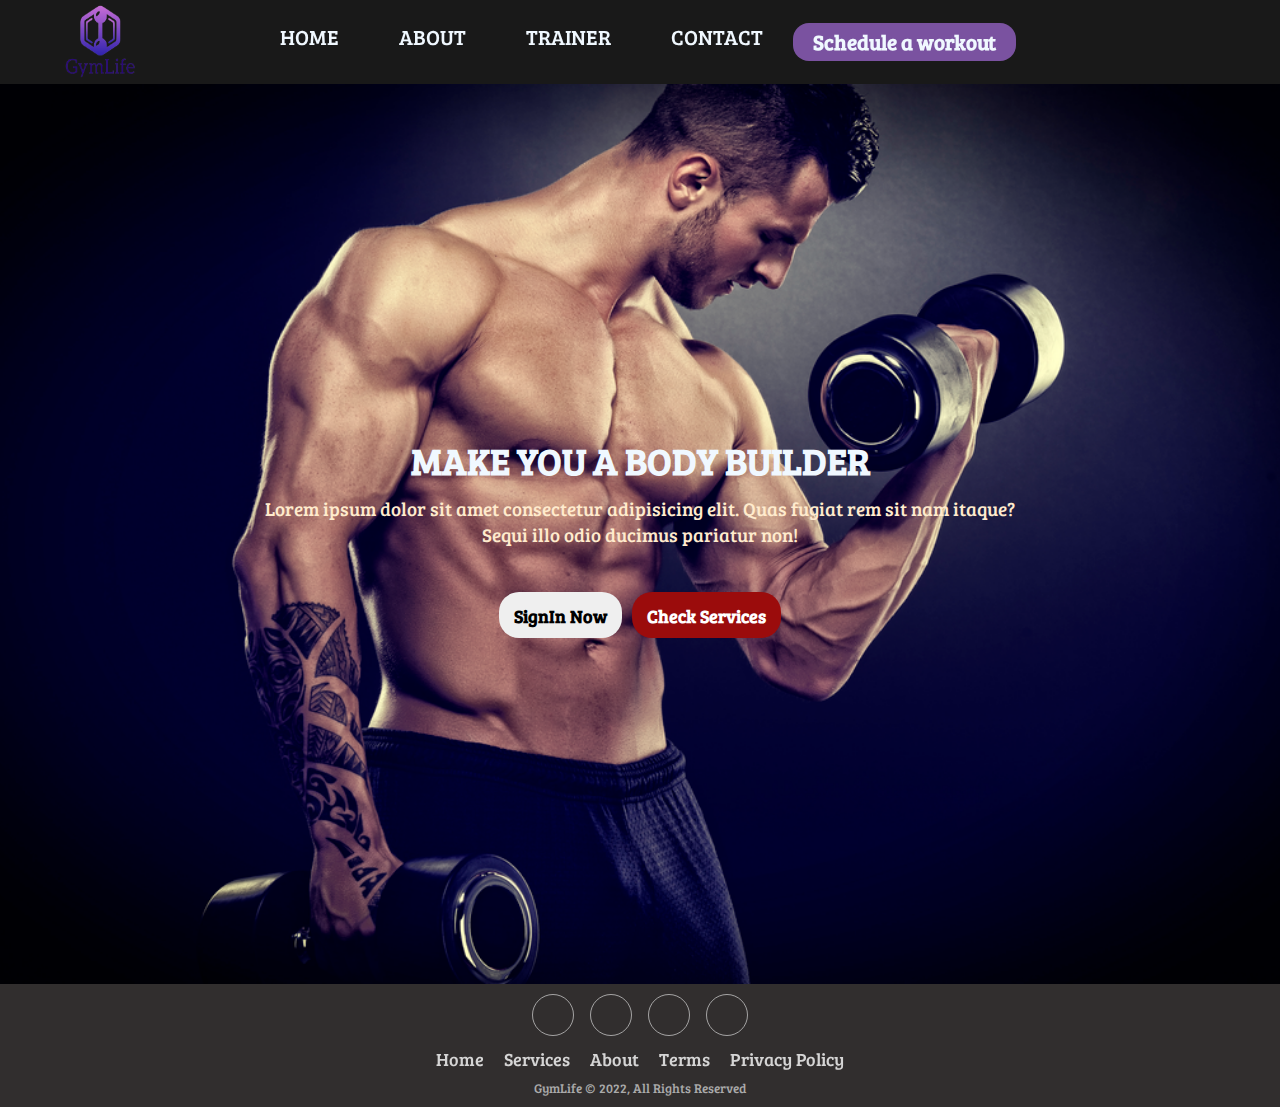
<file: index.html>
<!DOCTYPE html>
<html lang="en">
<head>
    <meta charset="UTF-8">
    <meta http-equiv="X-UA-Compatible" content="IE=edge">
    <link rel="icon" type="image/x-icon" href="./img/favicon-32x32.png">
    <meta name="viewport" content="width=device-width, initial-scale=1.0">
    <link rel="stylesheet" href="css/style.css" />
    <link
      rel="stylesheet"
      href="https://cdnjs.cloudflare.com/ajax/libs/font-awesome/6.0.0-beta2/css/all.min.css"
      integrity="sha512-YWzhKL2whUzgiheMoBFwW8CKV4qpHQAEuvilg9FAn5VJUDwKZZxkJNuGM4XkWuk94WCrrwslk8yWNGmY1EduTA=="
      crossorigin="anonymous"
      referrerpolicy="no-referrer"
    />
    <title>GymLife</title>
</head>
<body>
    <nav id="navber">
        <div class="logo">
            <img src="img/Logo1.png" alt="HEADER IMAGE" />
        </div>
        <ul>
            <li class="items"><a href="#">HOME</a></li>
            <li class="items"><a href="./ABOUT.html">ABOUT</a></li>
            
            <li class="items"><a href="./TRAINER.html">TRAINER</a></li>
            <li class="items"><a href="./contuct.html">CONTACT</a></li>
            <li class="btn1"><a href="#">Schedule a workout</a></li>
        </ul>
    </nav>
    <section id="home">
        <h1 class="title1">MAKE YOU A BODY BUILDER</h1>
        <p>Lorem ipsum dolor sit amet consectetur adipisicing elit. Quas fugiat rem sit nam itaque? Sequi illo odio ducimus pariatur non!</p>
        <div class="button1">
            <button class="btn3 b1"><a href="./SIGNIN.html">SignIn Now</a> </button>
            <button class="btn3 b2"><a href="./services.html">Check Services</a> </button>
        </div>
        

    </section>
    <div class="footer-basic">
        <footer>
            <div class="social"><a href="#"><i class="icon fab fa-instagram"></i></a><a href="#"><i class="icon fab fa-snapchat"></i></a><a href="#"><i class="icon fab fa-twitter"></i></a><a href="#"><i class="icon fab fa-facebook "></i></a></div>
            <ul class="list-inline">
                <li class="list-inline-item"><a href="#">Home</a></li>
                <li class="list-inline-item"><a href="#">Services</a></li>
                <li class="list-inline-item"><a href="#">About</a></li>
                <li class="list-inline-item"><a href="#">Terms</a></li>
                <li class="list-inline-item"><a href="#">Privacy Policy</a></li>
            </ul>
            <p class="copyright">GymLife &copy; 2022, All Rights Reserved</p>
        </footer>
    </div>
    
</body>
</html>
</file>
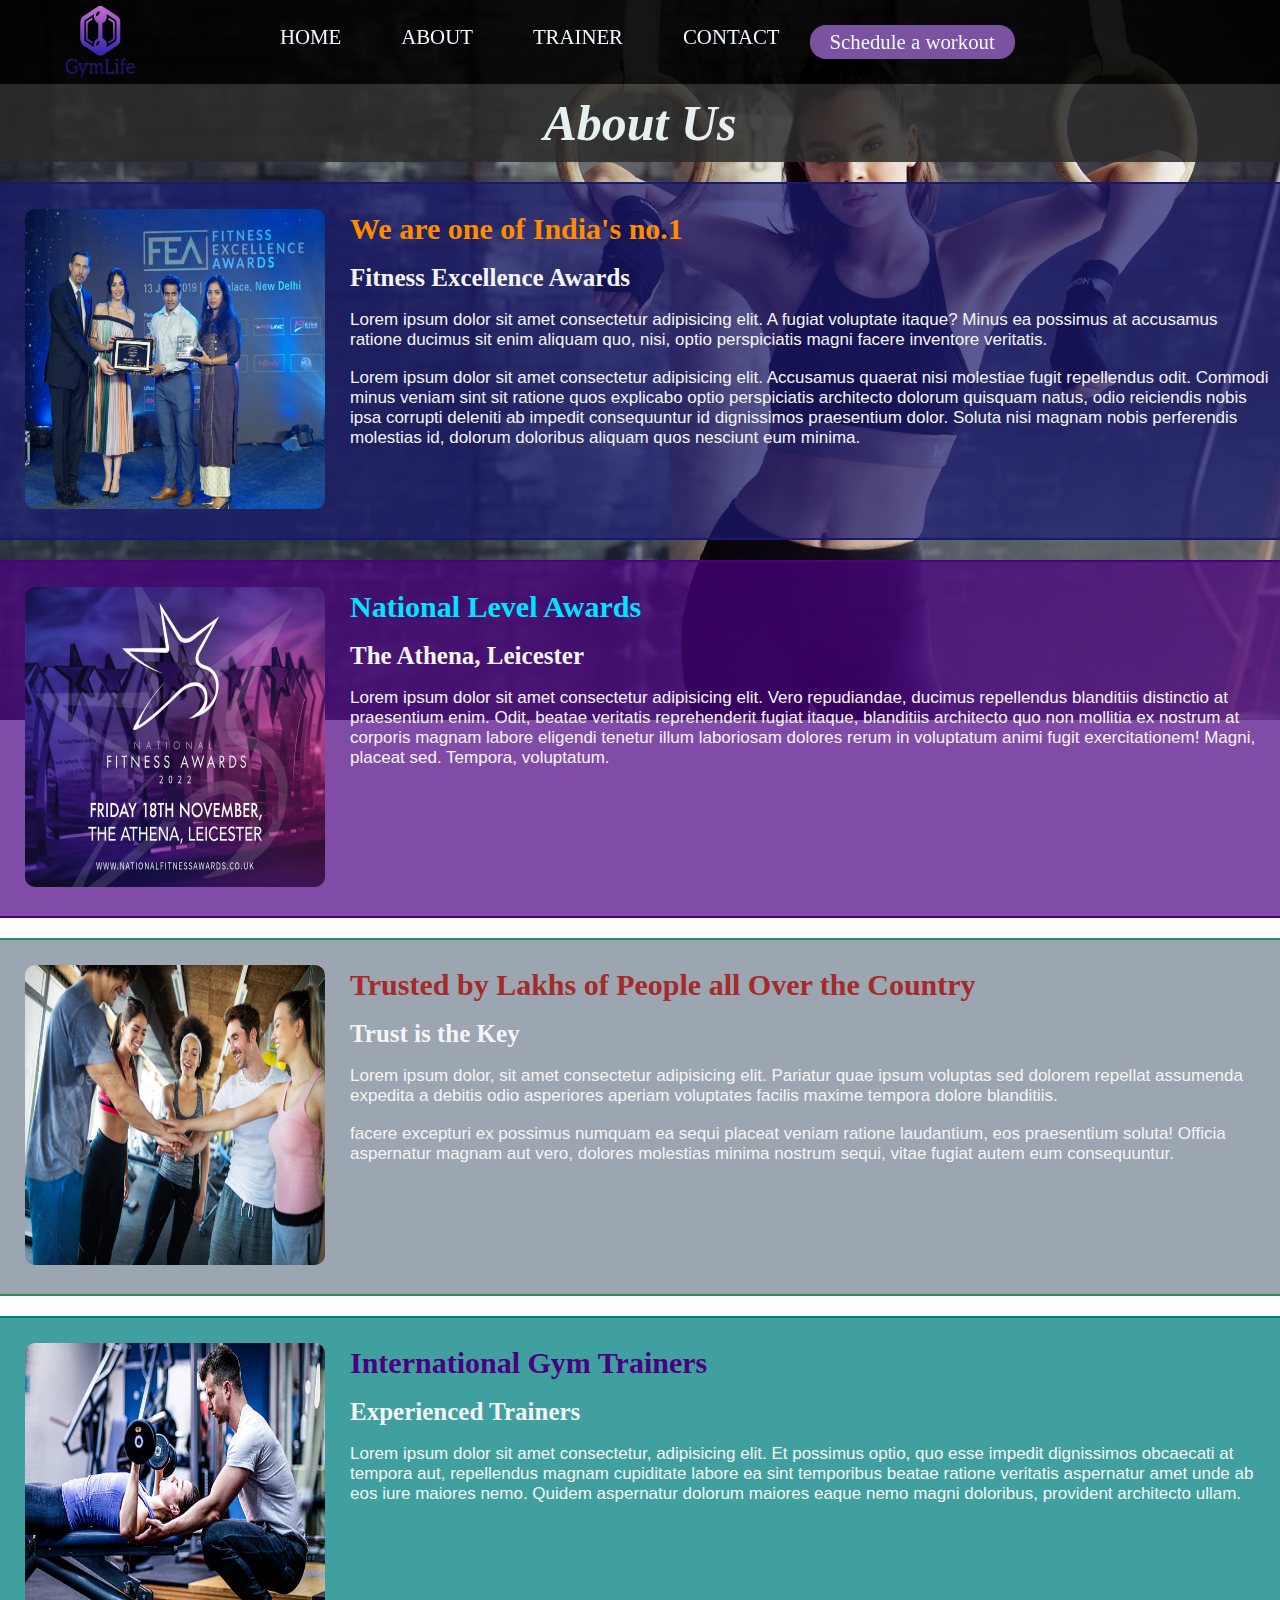
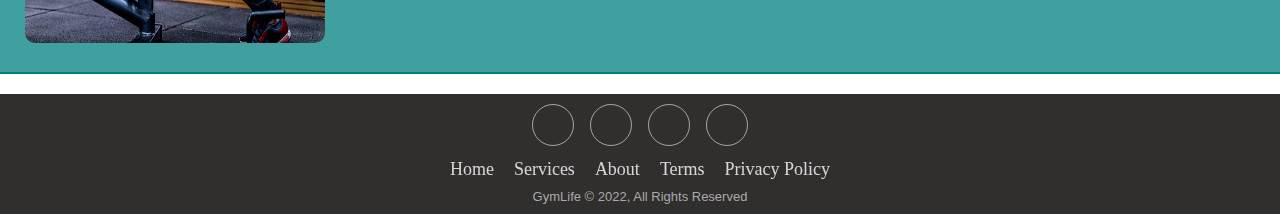
<file: ABOUT.html>
<!DOCTYPE html>
<html lang="en">
<head>
    <meta charset="UTF-8">
    <meta http-equiv="X-UA-Compatible" content="IE=edge">
    <meta name="viewport" content="width=device-width, initial-scale=1.0">
    <link rel="stylesheet" href="css/about.css">
    <link rel="stylesheet"
      href="https://cdnjs.cloudflare.com/ajax/libs/font-awesome/6.0.0-beta2/css/all.min.css"
      integrity="sha512-YWzhKL2whUzgiheMoBFwW8CKV4qpHQAEuvilg9FAn5VJUDwKZZxkJNuGM4XkWuk94WCrrwslk8yWNGmY1EduTA=="
      crossorigin="anonymous"
      referrerpolicy="no-referrer">
    <title>About Us</title>
</head>
<body>
    <nav id="navber">
        <div class="logo">
            <img src="img/Logo1.png" alt="HEADER IMAGE" />
        </div>
        <ul>
            <li class="items"><a href="#">HOME</a></li>
            <li class="items"><a href="./ABOUT.html">ABOUT</a></li>
            <li class="items"><a href="./TRAINER.html">TRAINER</a></li>
            <li class="items"><a href="./contuct.html">CONTACT</a></li>
            <li class="btn1"><a href="#">Schedule a workout</a></li>
        </ul>
    </nav>
    <div>
        <h1>About Us</h1>
    </div>
    <div>
        <div class="container">
            <div class="fst">
                <div class="fstimg">
                    <img src="img/gym-awards.jpg" alt="Certificate">
                </div>
                <div class="fstcon">
                    <br>
                    <h2>We are one of India's no.1</h2>
                    <br>
                    <h3>Fitness Excellence Awards</h3>
                    <br>
                    <p>Lorem ipsum dolor sit amet consectetur adipisicing elit. A fugiat voluptate itaque? Minus ea possimus at accusamus ratione ducimus sit enim aliquam quo, nisi, optio perspiciatis magni facere inventore veritatis.</p>
                    <br>
                    <p>Lorem ipsum dolor sit amet consectetur adipisicing elit. Accusamus quaerat nisi molestiae fugit repellendus odit. Commodi minus veniam sint sit ratione quos explicabo optio perspiciatis architecto dolorum quisquam natus, odio reiciendis nobis ipsa corrupti deleniti ab impedit consequuntur id dignissimos praesentium dolor. Soluta nisi magnam nobis perferendis molestias id, dolorum doloribus aliquam quos nesciunt eum minima.</p>
                </div>
            </div>
            <div class="snd">
                <div class="sndimg">
                    <img src="img/national-level.jpg" alt="National">
                </div>
                <div class="sndcon">
                    <br>
                    <h2>National Level Awards</h2>
                    <br>
                    <h3>The Athena, Leicester</h3>
                    <br>
                    <p>Lorem ipsum dolor sit amet consectetur adipisicing elit. Vero repudiandae, ducimus repellendus blanditiis distinctio at praesentium enim. Odit, beatae veritatis reprehenderit fugiat itaque, blanditiis architecto quo non mollitia ex nostrum at corporis magnam labore eligendi tenetur illum laboriosam dolores rerum in voluptatum animi fugit exercitationem! Magni, placeat sed. Tempora, voluptatum.</p>
                </div>
            </div>
            <div class="trd">
                <div class="trdimg">
                    <img src="img/trusted-by.jpg" alt="Trusted">
                </div>
                <div>
                    <br>
                    <h2>Trusted by Lakhs of People all Over the Country</h2>
                    <br>
                    <h3>Trust is the Key</h3>
                    <br>
                    <p>Lorem ipsum dolor, sit amet consectetur adipisicing elit. Pariatur quae ipsum voluptas sed dolorem repellat assumenda expedita a debitis odio asperiores aperiam voluptates facilis maxime tempora dolore blanditiis.</p>
                    <br>
                    <p>facere excepturi ex possimus numquam ea sequi placeat veniam ratione laudantium, eos praesentium soluta! Officia aspernatur magnam aut vero, dolores molestias minima nostrum sequi, vitae fugiat autem eum consequuntur.</p>
                </div>
            </div>
            <div class="frth">
                <div class="frthimg">
                    <img src="img/gym-trainer.jpg" alt="Gym-Trainer">
                </div>
                <div>
                    <br>
                    <h2>International Gym Trainers</h2>
                    <br>
                    <h3>Experienced Trainers</h3>
                    <br>
                    <p>Lorem ipsum dolor sit amet consectetur, adipisicing elit. Et possimus optio, quo esse impedit dignissimos obcaecati at tempora aut, repellendus magnam cupiditate labore ea sint temporibus beatae ratione veritatis aspernatur amet unde ab eos iure maiores nemo. Quidem aspernatur dolorum maiores eaque nemo magni doloribus, provident architecto ullam.</p>
                </div>
            </div>
        </div>
    </div>
    <div class="footer-basic">
        <footer>
            <div class="social"><a href="#"><i class="icon fab fa-instagram"></i></a><a href="#"><i class="icon fab fa-snapchat"></i></a><a href="#"><i class="icon fab fa-twitter"></i></a><a href="#"><i class="icon fab fa-facebook "></i></a></div>
            <ul class="list-inline">
                <li class="list-inline-item"><a href="#">Home</a></li>
                <li class="list-inline-item"><a href="#">Services</a></li>
                <li class="list-inline-item"><a href="#">About</a></li>
                <li class="list-inline-item"><a href="#">Terms</a></li>
                <li class="list-inline-item"><a href="#">Privacy Policy</a></li>
            </ul>
            <p class="copyright">GymLife &copy; 2022, All Rights Reserved</p>
        </footer>
    </div>
</body>
</html>
</file>
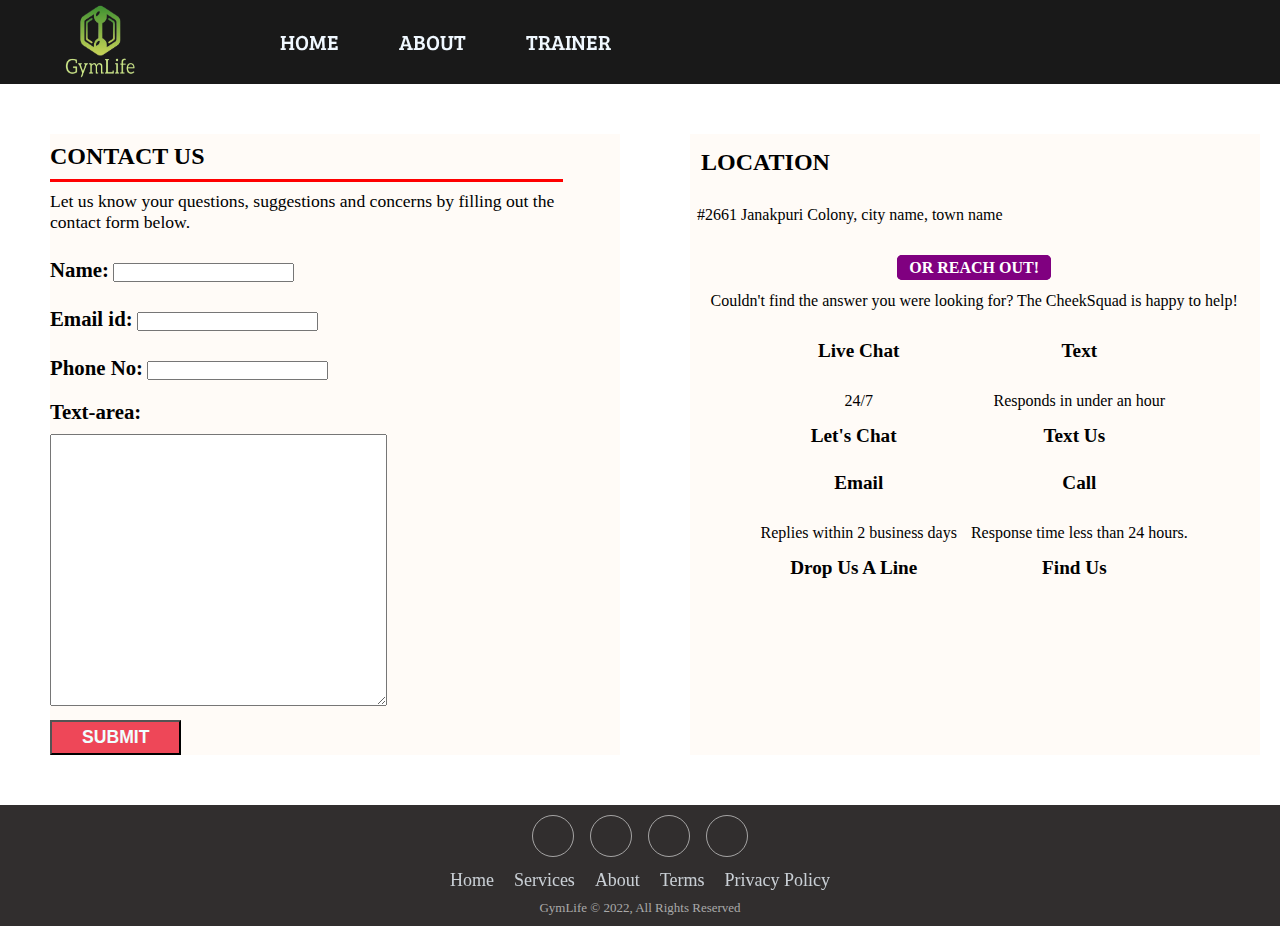
<file: contuct.html>
<!DOCTYPE html>
<html lang="en">
  <head>
    <meta charset="UTF-8" />
    <meta http-equiv="X-UA-Compatible" content="IE=edge" />

    <link
      rel="stylesheet"
      href="https://cdnjs.cloudflare.com/ajax/libs/font-awesome/6.0.0-beta2/css/all.min.css"
      integrity="sha512-YWzhKL2whUzgiheMoBFwW8CKV4qpHQAEuvilg9FAn5VJUDwKZZxkJNuGM4XkWuk94WCrrwslk8yWNGmY1EduTA=="
      crossorigin="anonymous"
      referrerpolicy="no-referrer"
    />
    <link rel="icon" type="image/x-icon" href="./img/favicon-32x32.png" />
    <link rel="stylesheet" href="./css/contstyle.css" />

    <meta name="viewport" content="width=device-width, initial-scale=1.0" />
    <title>Contuct Page</title>
  </head>
  <body>
    <nav id="navber">
      <div class="logo">
        <img src="img/Logo1.png" alt="HEADER IMAGE" />
      </div>
      <ul>
        <li class="items"><a href="index.html">HOME</a></li>
        <li class="items"><a href="ABOUT.html">ABOUT</a></li>
        <li class="items"><a href="TRAINER.html">TRAINER</a></li>
      </ul>
    </nav>

    <div class="contuct-item">
      <div class="form">
        <div class="from-item">
          <h2 class="h-s">CONTACT US</h2>
        </div>
        <div class="from-item1">
          <p>
            Let us know your questions, suggestions and concerns by filling out
            the contact form below.
          </p>
        </div>
        <div class="contact-box">
          <form action="">
            <div class="from_g">
              <label for="name"> Name:</label>
              <input type="text" id="name" name="name" value="" />
            </div>
            <div class="from_g">
              <label for="email_id">Email id:</label>
              <input type="email" id="email_id" name="email_id" value="" />
            </div>
            <div class="from_g">
              <label for="phone_no">Phone No:</label>
              <input type="number" id="phone_no" name="phone_no" value="" />
            </div>
            <div class="from_g">
              <label for="text-area">Text-area:</label><br />
              <textarea
                name="text-area"
                id="text-area"
                cols="40"
                rows="18"
              ></textarea>
            </div>
            <div class="from_s">
              <button class="btn"><a href="thanksyou.html">SUBMIT</a></button>
            </div>
          </form>
        </div>
      </div>
      <div class="add">
        <div class="items1">
          <i class="fas fa-map-marker-alt fa-2x text-red"></i>
          <h2>LOCATION</h2>
          <p>#2661 Janakpuri Colony, city name, town name</p>
        </div>

        <div class="container">
          <div class="container-inner">
            <span class="lt-label">OR REACH OUT!</span>

            <p class="contact-blocks__description">
              Couldn't find the answer you were looking for? The CheekSquad is
              happy to help!
            </p>
            <div class="row--flex">
              <div class="column--flex">
                <div class="contact-block">
                  <i
                    class="fa fa-comments fa-5x color-yellow"
                    aria-hidden="true"
                  ></i>
                  <p class="contact-block__title">Live Chat</p>
                  <p class="contact-block__description">24/7</p>
                  <a class="contact-block__link" href="">Let's Chat</a
                  ><i class="fa fa-arrow-right" aria-hidden="true"></i>
                </div>

                <div class="contact-block">
                  <i class="fa fa-envelope colour-email" aria-hidden="true"></i>
                  <p class="contact-block__title">Email</p>
                  <p class="contact-block__description">
                    Replies within 2 business days
                  </p>
                  <a class="contact-block__link" href="">Drop Us A Line</a
                  ><i class="fa fa-arrow-right" aria-hidden="true"></i>
                </div>
              </div>
              <div class="column--flex">
                <div class="contact-block">
                  <i
                    class="fa fa-commenting fa-5x color-blue"
                    aria-hidden="true"
                  ></i>
                  <p class="contact-block__title">Text</p>
                  <p class="contact-block__description">
                    Responds in under an hour
                  </p>
                  <a class="contact-block__link" href="sms:">Text Us</a
                  ><i class="fa fa-arrow-right" aria-hidden="true"></i>
                </div>

                <div class="contact-block">
                  <i class="fas fa-phone-square-alt fa-5x color-green"></i>
                  <p class="contact-block__title">Call</p>
                  <p class="contact-block__description">
                    Response time less than 24 hours.
                  </p>
                  <a
                    class="contact-block__link"
                    href="https://www.instagram.com/meundies/"
                    >Find Us</a
                  ><i class="fa fa-arrow-right" aria-hidden="true"></i>
                </div>
              </div>
            </div>
          </div>
        </div>
      </div>
    </div>

    <div class="footer-basic">
      <footer>
        <div class="social">
          <a href="#"><i class="icon fab fa-instagram"></i></a
          ><a href="#"><i class="icon fab fa-snapchat"></i></a
          ><a href="#"><i class="icon fab fa-twitter"></i></a
          ><a href="#"><i class="icon fab fa-facebook"></i></a>
        </div>
        <ul class="list-inline">
          <li class="list-inline-item"><a href="#">Home</a></li>
          <li class="list-inline-item"><a href="#">Services</a></li>
          <li class="list-inline-item"><a href="#">About</a></li>
          <li class="list-inline-item"><a href="#">Terms</a></li>
          <li class="list-inline-item"><a href="#">Privacy Policy</a></li>
        </ul>
        <p class="copyright">GymLife &copy; 2022, All Rights Reserved</p>
      </footer>
    </div>
  </body>
</html>
</file>
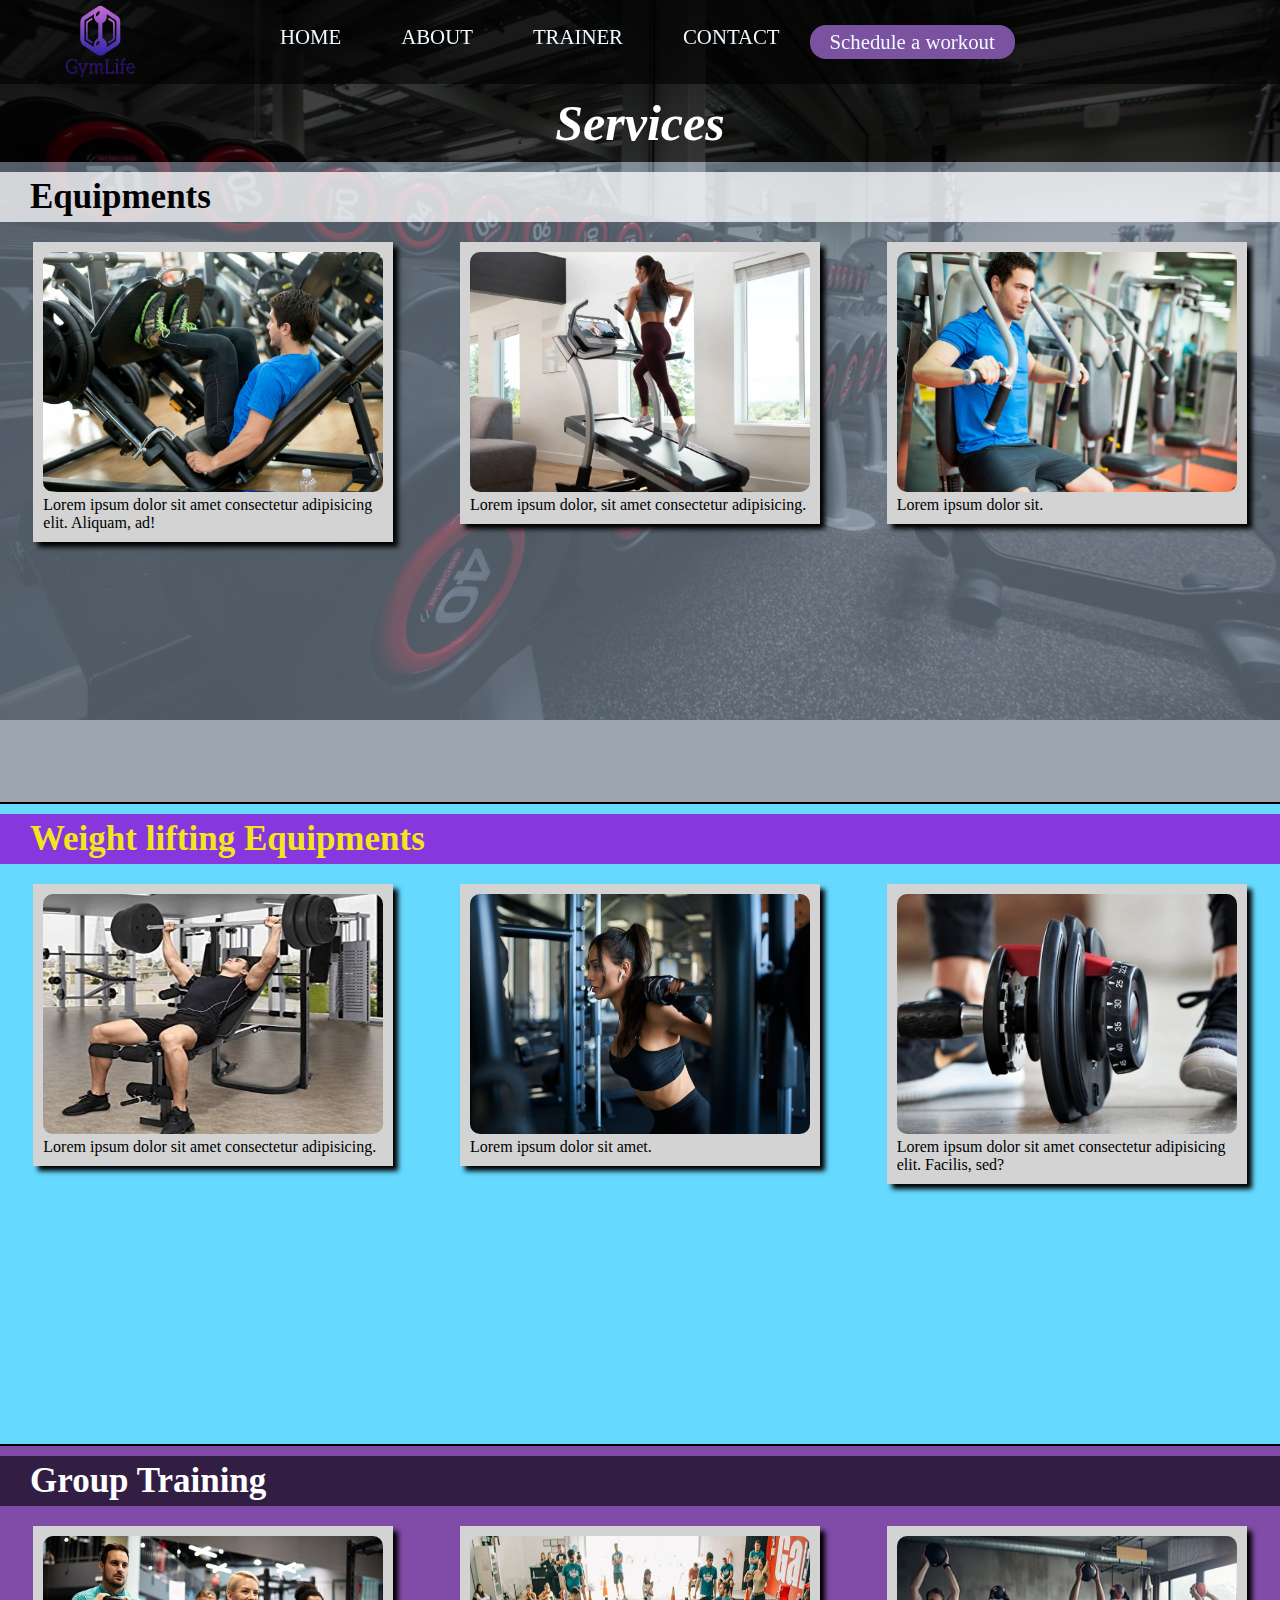
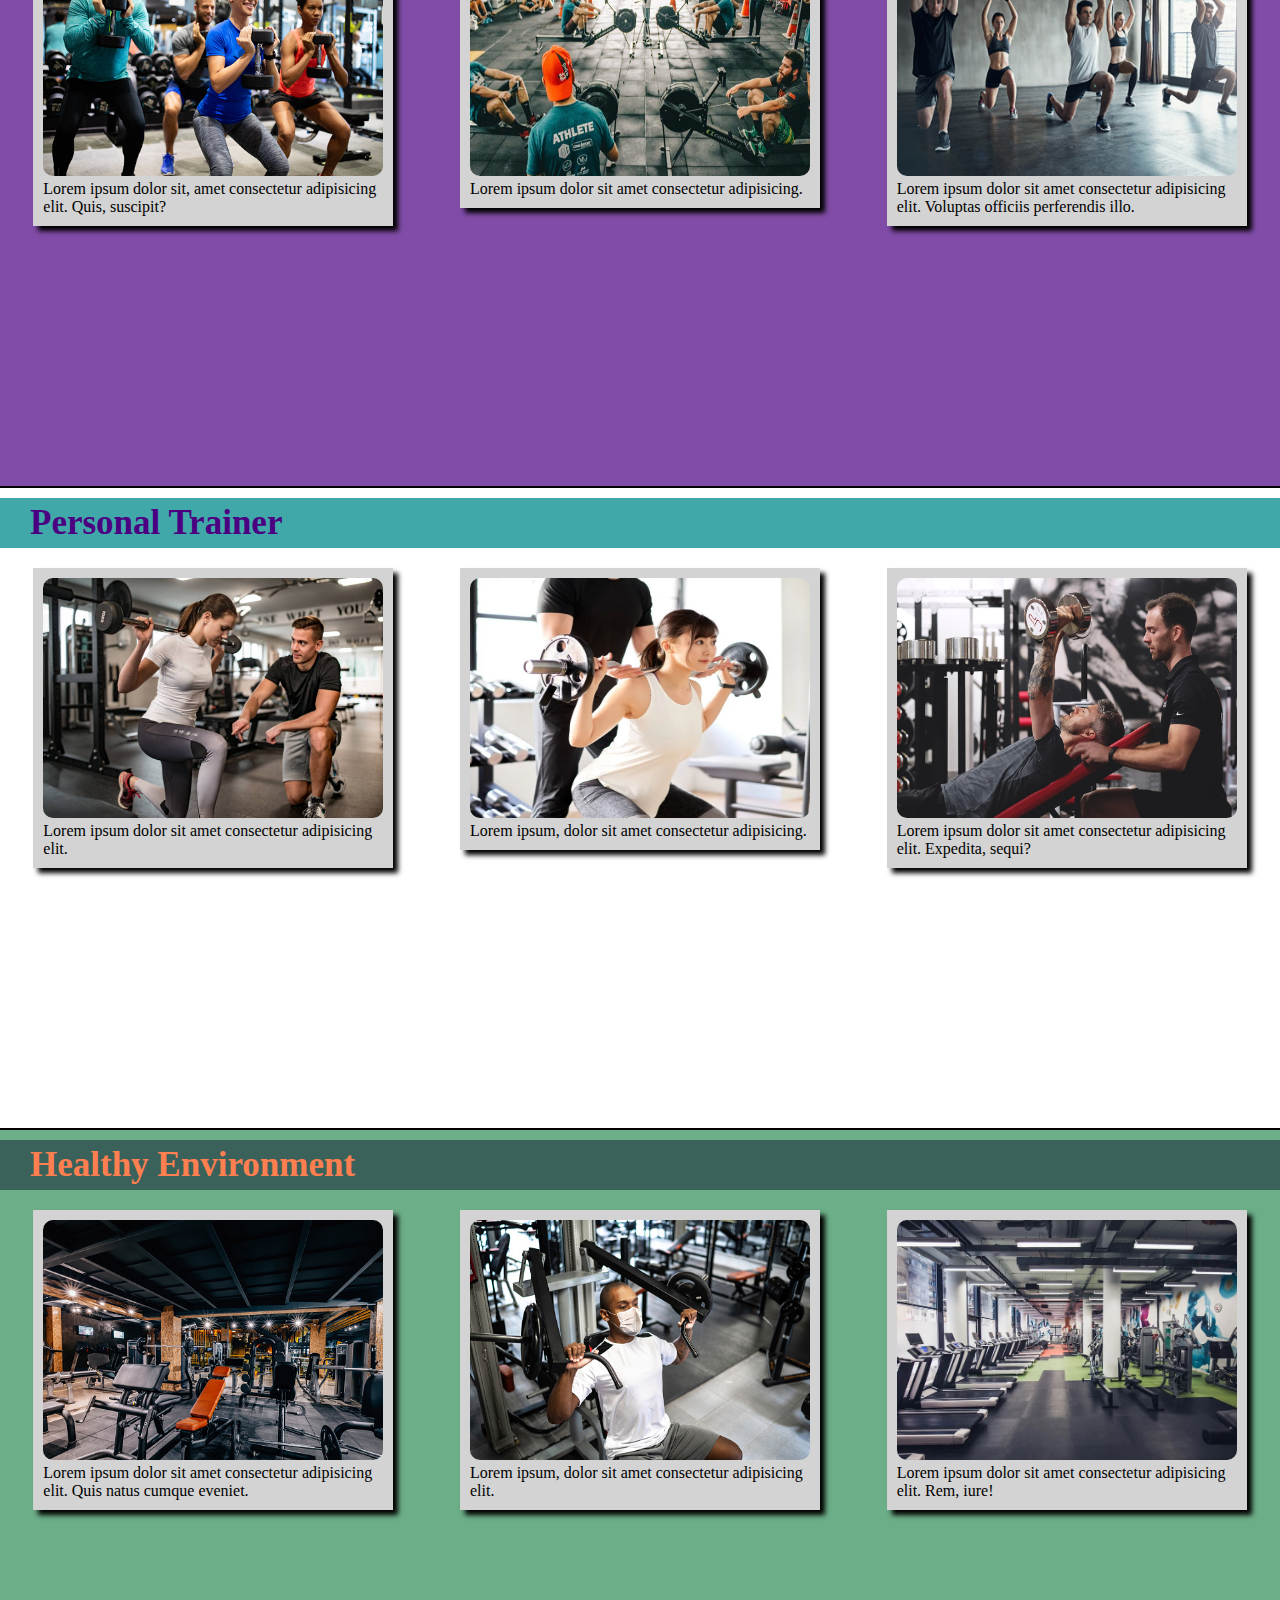
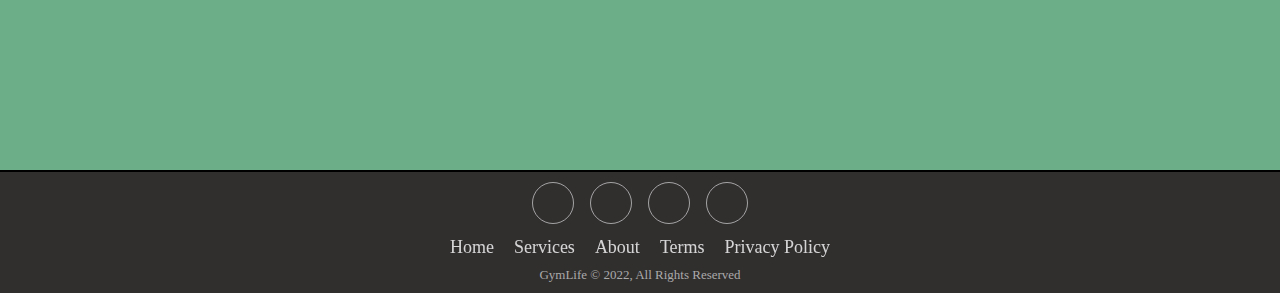
<file: services.html>
<!DOCTYPE html>
<html lang="en">
<head>
    <meta charset="UTF-8">
    <meta http-equiv="X-UA-Compatible" content="IE=edge">
    <meta name="viewport" content="width=device-width, initial-scale=1.0">
    <link rel="stylesheet" href="css/service.css">
    <link rel="stylesheet"
      href="https://cdnjs.cloudflare.com/ajax/libs/font-awesome/6.0.0-beta2/css/all.min.css"
      integrity="sha512-YWzhKL2whUzgiheMoBFwW8CKV4qpHQAEuvilg9FAn5VJUDwKZZxkJNuGM4XkWuk94WCrrwslk8yWNGmY1EduTA=="
      crossorigin="anonymous"
      referrerpolicy="no-referrer">
    <title>Services</title>
</head>
<body>
    <nav id="navber">
        <div class="logo">
            <img src="img/Logo1.png" alt="HEADER IMAGE" />
        </div>
        <ul>
            <li class="items"><a href="index.html">HOME</a></li>
            <li class="items"><a href="./ABOUT.html">ABOUT</a></li>
            <li class="items"><a href="./TRAINER.html">TRAINER</a></li>
            <li class="items"><a href="./contuct.html">CONTACT</a></li>
            <li class="btn1"><a href="#">Schedule a workout</a></li>
        </ul>
    </nav>
    <div>
        <h1>Services</h1>
    </div>
    <div class="container">
        <div class="top">
            <h2>Equipments</h2>
            <div class="equip">
                    <div class="box1">
                        <img src="img/equip1.jpg" alt="">
                        <p>Lorem ipsum dolor sit amet consectetur adipisicing elit. Aliquam, ad!</p>
                    </div>
                    <div class="box1">
                        <img src="img/equip2.jpg" alt="">
                        <p>Lorem ipsum dolor, sit amet consectetur adipisicing.</p>
                    </div>
                    <div class="box1">
                        <img src="img/equip3.jpg" alt="">
                        <p>Lorem ipsum dolor sit.</p>
                    </div>
            </div>
        </div>
        <div class="top-mid">
            <h2>Weight lifting Equipments</h2>
            <div class="lift">
                <div class="box2">
                    <img src="img/lift1.jpg" alt="">
                    <p>Lorem ipsum dolor sit amet consectetur adipisicing.</p>
                </div>
                <div class="box2">
                    <img src="img/lift2.jpg" alt="">
                    <p>Lorem ipsum dolor sit amet.</p>
                </div>
                <div class="box2">
                    <img src="img/lift3.jpg" alt="">
                    <p>Lorem ipsum dolor sit amet consectetur adipisicing elit. Facilis, sed?</p>
                </div>
            </div>
        </div>
        <div class="mid">
            <h2>Group Training</h2>
            <div class="group">
                <div class="box3">
                    <img src="img/group1.jpg" alt="">
                    <p>Lorem ipsum dolor sit, amet consectetur adipisicing elit. Quis, suscipit?</p>
                </div>
                <div class="box3">
                    <img src="img/group2.jpg" alt="">
                    <p>Lorem ipsum dolor sit amet consectetur adipisicing.</p>
                </div>
                <div class="box3">
                    <img src="img/group3.jpg" alt="">
                    <p>Lorem ipsum dolor sit amet consectetur adipisicing elit. Voluptas officiis perferendis illo.</p>
                </div>
            </div>
        </div>
        <div class="bot-mid">
            <h2>Personal Trainer</h2>
            <div class="pers">
                <div class="box4">
                    <img src="img/pers1.jpg" alt="">
                    <p>Lorem ipsum dolor sit amet consectetur adipisicing elit.</p>
                </div>
                <div class="box4">
                    <img src="img/pers2.jpg" alt="">
                    <p>Lorem ipsum, dolor sit amet consectetur adipisicing.</p>
                </div>
                <div class="box4">
                    <img src="img/pers3.jpg" alt="">
                    <p>Lorem ipsum dolor sit amet consectetur adipisicing elit. Expedita, sequi?</p>
                </div>
            </div>
        </div>
        <div class="bot">
            <h2>Healthy Environment</h2>
            <div class="heal">
                <div class="box5">
                    <img src="img/heal1.jpg" alt="">
                    <p>Lorem ipsum dolor sit amet consectetur adipisicing elit. Quis natus cumque eveniet.</p>
                </div>
                <div class="box5">
                    <img src="img/heal2.jpg" alt="">
                    <p>Lorem ipsum, dolor sit amet consectetur adipisicing elit.</p>
                </div>
                <div class="box5">
                    <img src="img/heal3.jpg" alt="">
                    <p>Lorem ipsum dolor sit amet consectetur adipisicing elit. Rem, iure!</p>
                </div>
            </div>
        </div>
    </div>
    <div class="footer-basic">
        <footer>
            <div class="social"><a href="#"><i class="icon fab fa-instagram"></i></a><a href="#"><i class="icon fab fa-snapchat"></i></a><a href="#"><i class="icon fab fa-twitter"></i></a><a href="#"><i class="icon fab fa-facebook "></i></a></div>
            <ul class="list-inline">
                <li class="list-inline-item"><a href="#">Home</a></li>
                <li class="list-inline-item"><a href="#">Services</a></li>
                <li class="list-inline-item"><a href="#">About</a></li>
                <li class="list-inline-item"><a href="#">Terms</a></li>
                <li class="list-inline-item"><a href="#">Privacy Policy</a></li>
            </ul>
            <p class="copyright">GymLife &copy; 2022, All Rights Reserved</p>
        </footer>
    </div>
</body>
</html>
</file>
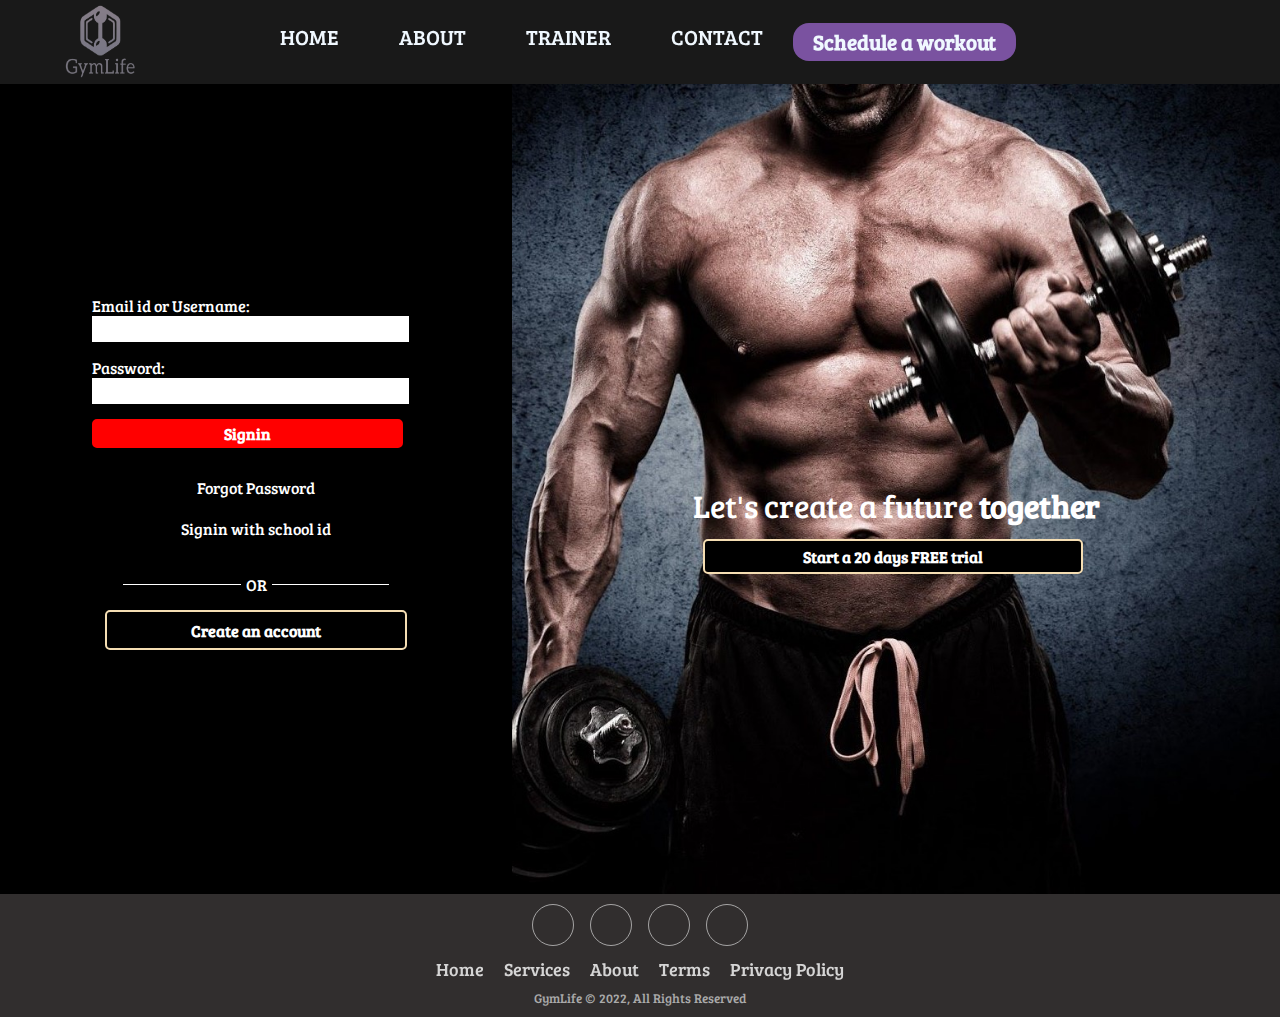
<file: SIGNIN.html>
<!DOCTYPE html>
<html lang="en">
  <head>
    <meta charset="UTF-8" />
    <meta http-equiv="X-UA-Compatible" content="IE=edge" />
    <meta name="viewport" content="width=device-width, initial-scale=1.0" />
    <link rel="icon" type="image/x-icon" href="./img/favicon-32x32.png">
    <link rel="stylesheet" href="css/signin.css" />
    <link
      rel="stylesheet"
      href="https://cdnjs.cloudflare.com/ajax/libs/font-awesome/6.0.0-beta2/css/all.min.css"
      integrity="sha512-YWzhKL2whUzgiheMoBFwW8CKV4qpHQAEuvilg9FAn5VJUDwKZZxkJNuGM4XkWuk94WCrrwslk8yWNGmY1EduTA=="
      crossorigin="anonymous"
      referrerpolicy="no-referrer"
    />
    <title>Signin Page</title>
  </head>
  <body>
    <nav id="navber">
      <div class="logo">
        <img src="img/Logo1.png" alt="HEADER IMAGE" />
      </div>
      <ul>
          <li class="items"><a href="./index.html">HOME</a></li>
          <li class="items"><a href="ABOUT.html">ABOUT</a></li>
          
          <li class="items"><a href="TRAINER.html">TRAINER</a></li>
          <li class="items"><a href="./contuct.html">CONTACT</a></li>
          <li class="btn1"><a href="#">Schedule a workout</a></li>
      </ul>
    </nav>
    <div class="all">
      <section id="left">
        <div class="signin">
            <from class="from">
                <div class="from_g">
                  <label for="email_id">Email id or Username:</label><br />
                  <input type="text" id="email_id" name="email_id" value="" class="input"/>
                </div>
                <div class="from_g">
                  <label for="Password">Password:</label><br />
                  <input type="Password" id="Password" name="Password" value="" class="input" />
                </div>
                <button class="btn1">Signin</button>
            </from>
          
        
            <div class="link">
                <a href="#">Forgot Password</a>
                <a href="#">Signin with school id</a>
            </div>
            <div class="or">
              <hr class="bar" />
              <span>OR</span>
              <hr class="bar" />
            </div>
            <a href="#" class="btn2">Create an account</a>
        </div>
        
      </section>
      <section id="right">
        <div class="showcase">
          <div class="showcase-contain">
            <h1 class="showcase-text">Let's create a future <strong>together</strong></h1>
            <a href="#" class="btn2">Start a 20 days FREE trial</a>
          </div>
        </div>
      </section>
    </div>
    <div class="footer-basic">
      <footer>
          <div class="social"><a href="#"><i class="icon fab fa-instagram"></i></a><a href="#"><i class="icon fab fa-snapchat"></i></a><a href="#"><i class="icon fab fa-twitter"></i></a><a href="#"><i class="icon fab fa-facebook "></i></a></div>
          <ul class="list-inline">
              <li class="list-inline-item"><a href="#">Home</a></li>
              <li class="list-inline-item"><a href="#">Services</a></li>
              <li class="list-inline-item"><a href="#">About</a></li>
              <li class="list-inline-item"><a href="#">Terms</a></li>
              <li class="list-inline-item"><a href="#">Privacy Policy</a></li>
          </ul>
          <p class="copyright">GymLife &copy; 2022, All Rights Reserved</p>
      </footer>
    </div>
  </body>
</html>
</file>
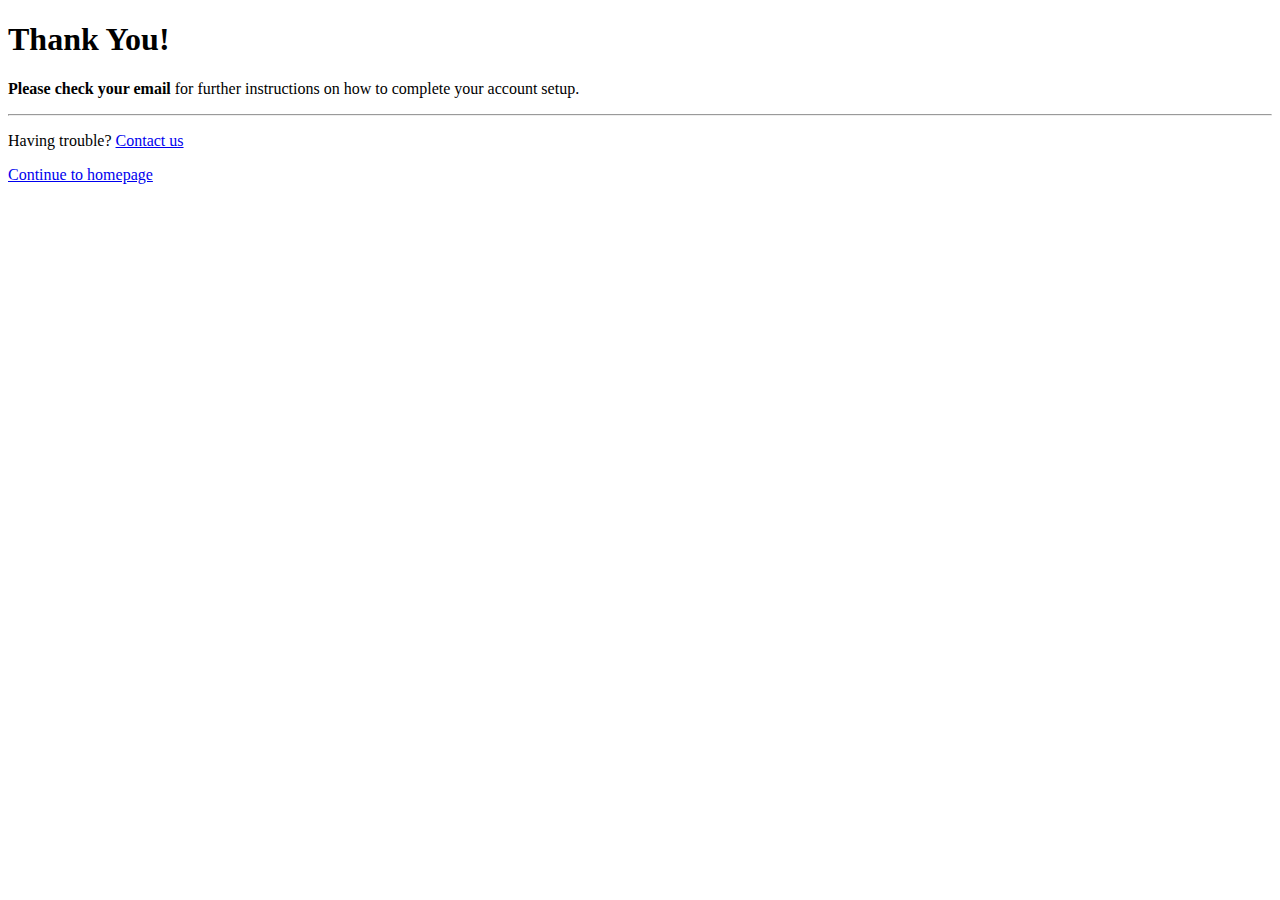
<file: thanksyou.html>
<!DOCTYPE html>
<html lang="en">
<head>
    <meta charset="UTF-8">
    <meta http-equiv="X-UA-Compatible" content="IE=edge">
    <meta name="viewport" content="width=device-width, initial-scale=1.0">
    <title>THANKS YOU</title>
</head>
<body>
    <div class="jumbotron text-center">
        <h1 class="display-3">Thank You!</h1>
        <p class="lead"><strong>Please check your email</strong> for further instructions on how to complete your account setup.</p>
        <hr>
        <p>
          Having trouble? <a href="mailto:firojahmed3052000@gmail.com">Contact us</a>
        </p>
        <p class="lead">
          <a class="btn btn-primary btn-sm" href="index.html" role="button">Continue to homepage</a>
        </p>
    </div>
</body>
</html>
</file>
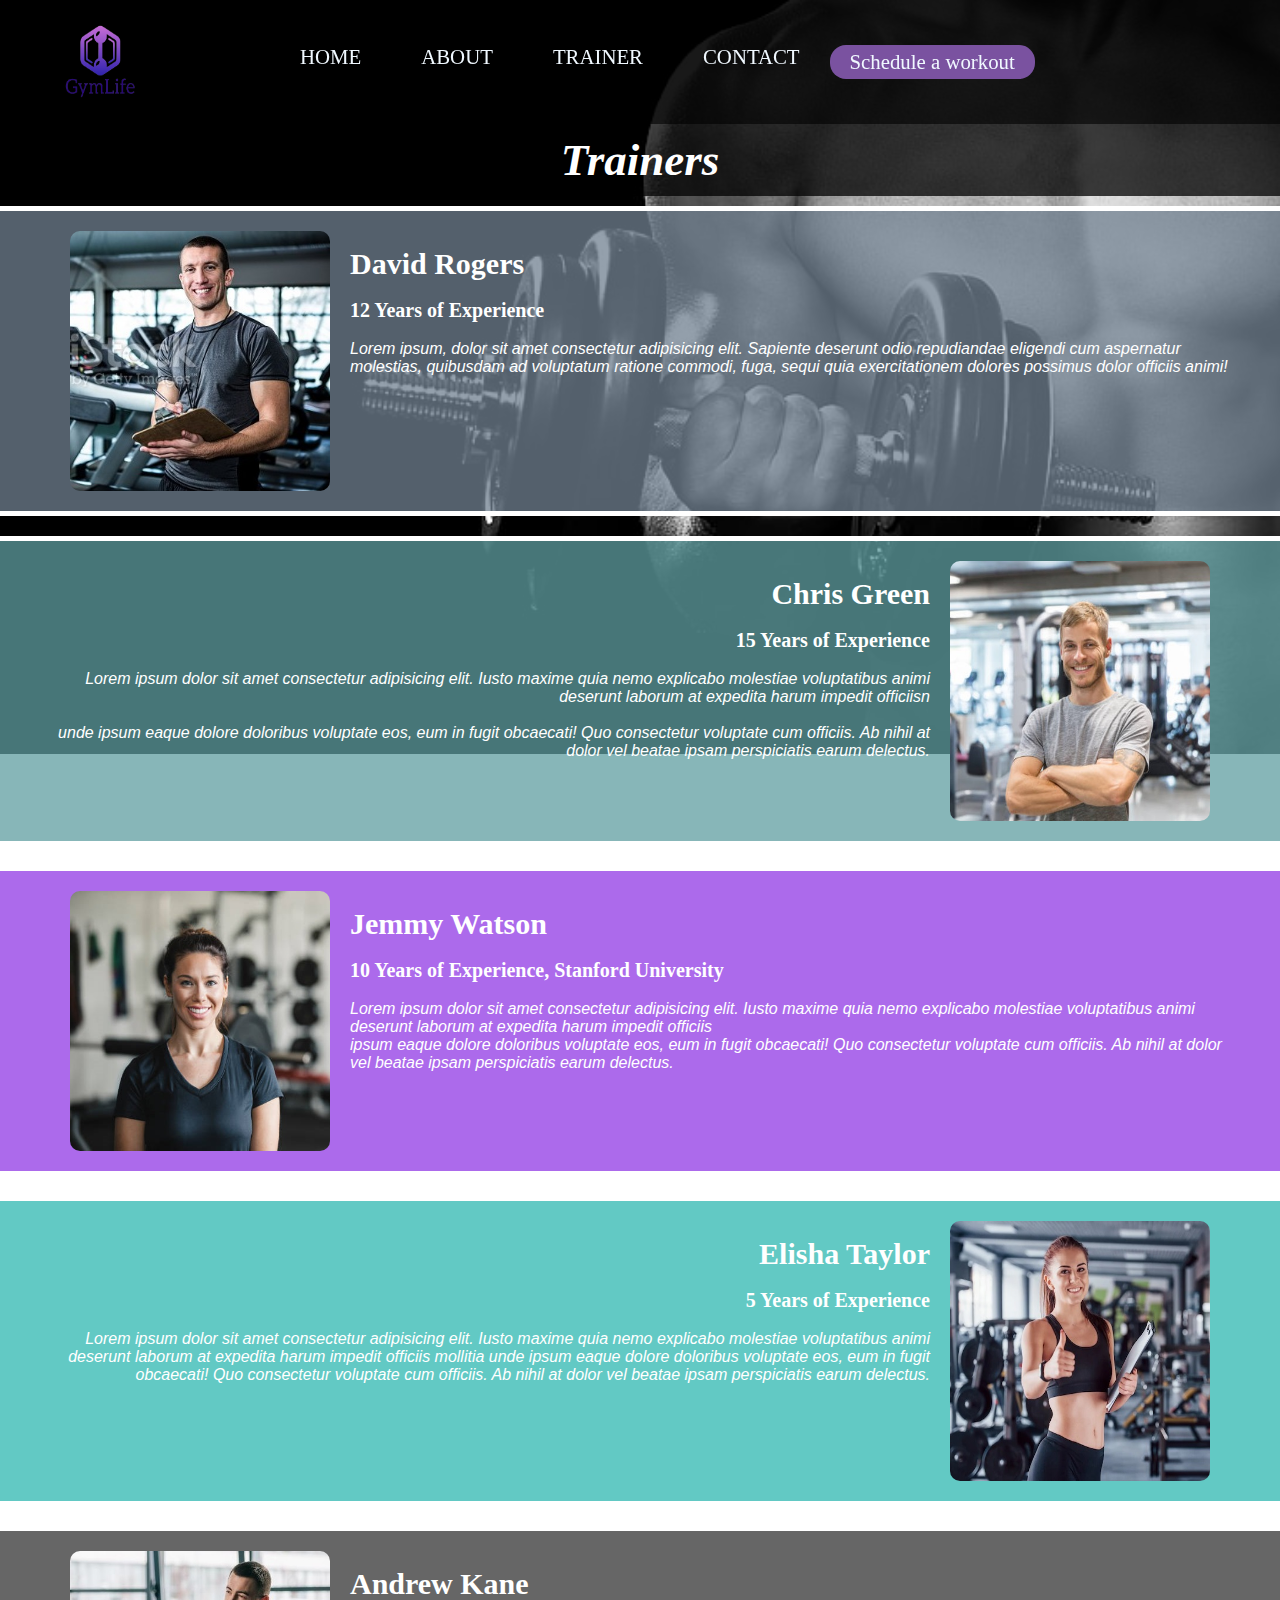
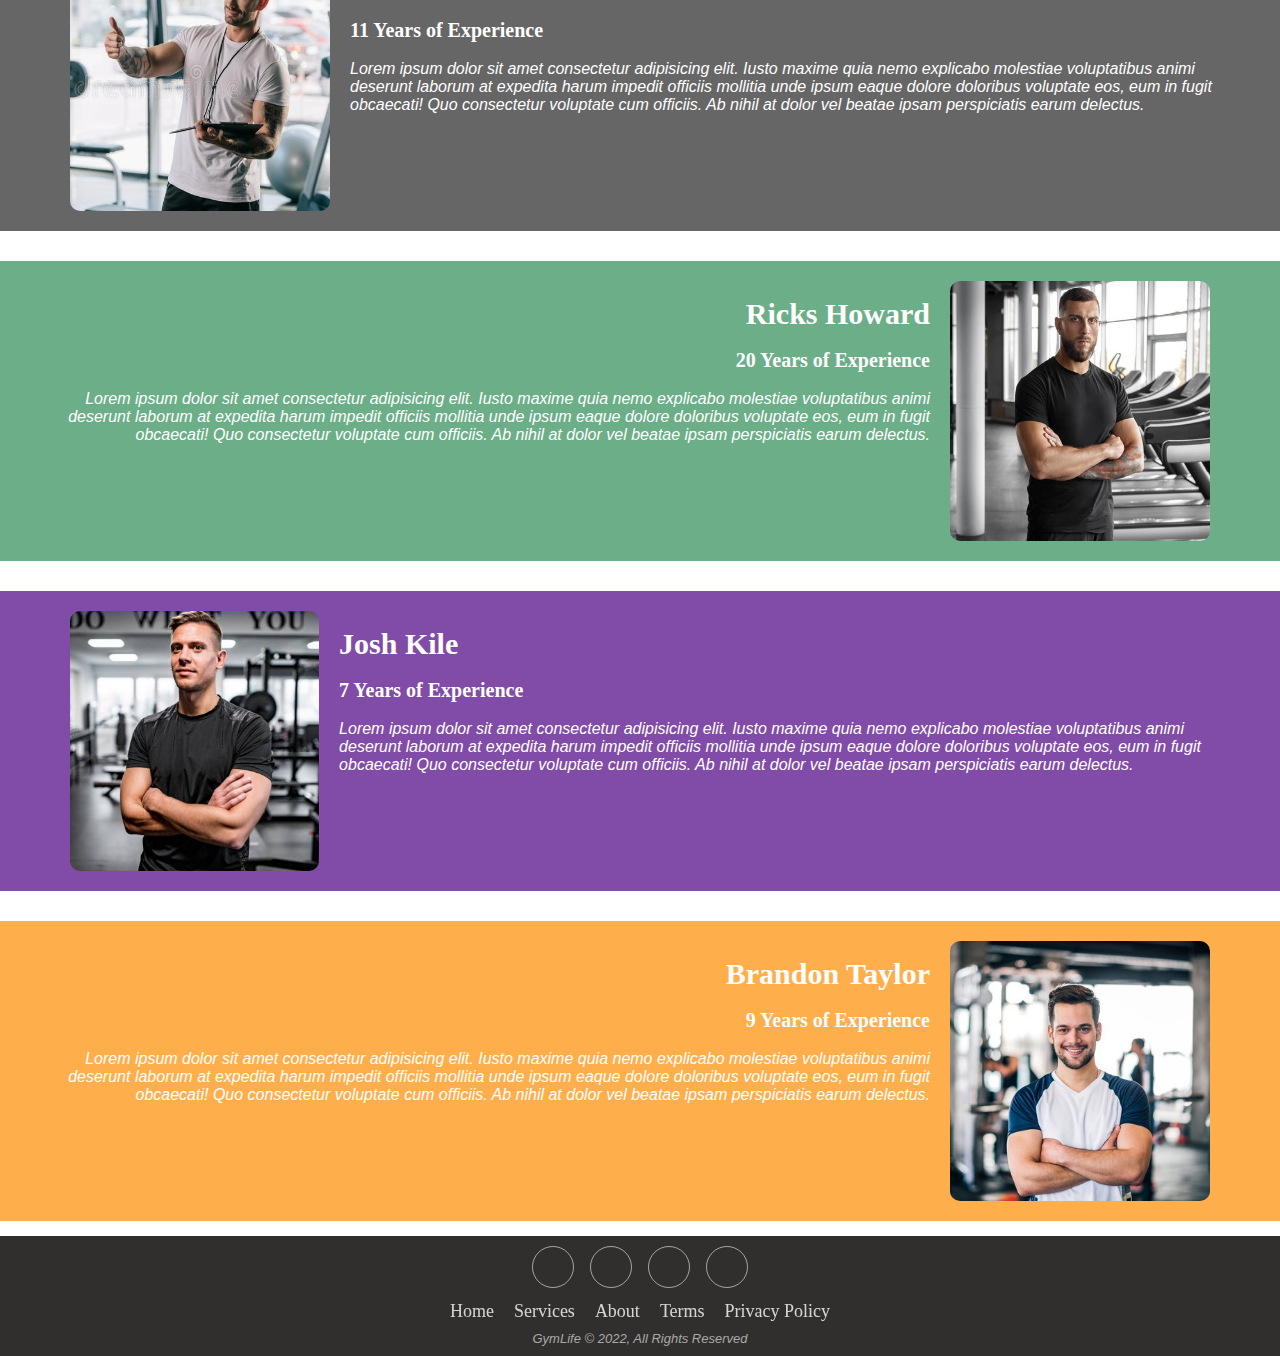
<file: TRAINER.html>
<!DOCTYPE html>
<html lang="en">
<head>
    <meta charset="UTF-8">
    <meta http-equiv="X-UA-Compatible" content="IE=edge">
    <meta name="viewport" content="width=device-width, initial-scale=1.0">
    <link rel="stylesheet" href="css/trainer.css">
    <link rel="stylesheet"
      href="https://cdnjs.cloudflare.com/ajax/libs/font-awesome/6.0.0-beta2/css/all.min.css"
      integrity="sha512-YWzhKL2whUzgiheMoBFwW8CKV4qpHQAEuvilg9FAn5VJUDwKZZxkJNuGM4XkWuk94WCrrwslk8yWNGmY1EduTA=="
      crossorigin="anonymous"
      referrerpolicy="no-referrer">
    <title>Trainers</title>
</head>
<body>
    <nav id="navber">
        <div class="logo">
            <img src="img/Logo1.png" alt="HEADER IMAGE" />
        </div>
        <ul>
            <li class="items"><a href="index.html">HOME</a></li>
            <li class="items"><a href="./ABOUT.html">ABOUT</a></li>
            <li class="items"><a href="./TRAINER.html">TRAINER</a></li>
            <li class="items"><a href="./contuct.html">CONTACT</a></li>
            <li class="btn1"><a href="#">Schedule a workout</a></li>
        </ul>
    </nav>
    <div>
        <h1>Trainers</h1>
        <div class="container">
            <div class="box1">
                <img src="img/train1.jpg" alt="">
                <div>
                <br> <br>
                <h2>David Rogers</h2>
                <br>
                <h3>12 Years of Experience</h3>
                <br>
                <p>Lorem ipsum, dolor sit amet consectetur adipisicing elit. Sapiente deserunt odio repudiandae eligendi cum aspernatur molestias, quibusdam ad voluptatum ratione commodi, fuga, sequi quia exercitationem dolores possimus dolor officiis animi!</p>
                </div>
            </div>
            <div class="box2">
                <img src="img/train2.jpg" alt="">
                <div>
                    <br> <br>
                    <h2>Chris Green</h2>
                    <br>
                    <h3>15 Years of Experience</h3>
                    <br>
                    <p>Lorem ipsum dolor sit amet consectetur adipisicing elit. Iusto maxime quia nemo explicabo molestiae voluptatibus animi deserunt laborum at expedita harum impedit officiisn</p>
                    <br>
                    <p> unde ipsum eaque dolore doloribus voluptate eos, eum in fugit obcaecati! Quo consectetur voluptate cum officiis. Ab nihil at dolor vel beatae ipsam perspiciatis earum delectus.</p>
                </div>
            </div>
            <div class="box3">
                <img src="img/train3.jpg" alt="">
                <div>
                    <br> <br>
                    <h2>Jemmy Watson</h2>
                    <br>
                    <h3>10 Years of Experience, Stanford University</h3>
                    <br>
                    <p>Lorem ipsum dolor sit amet consectetur adipisicing elit. Iusto maxime quia nemo explicabo molestiae voluptatibus animi deserunt laborum at expedita harum impedit officiis </p>
                    <p> ipsum eaque dolore doloribus voluptate eos, eum in fugit obcaecati! Quo consectetur voluptate cum officiis. Ab nihil at dolor vel beatae ipsam perspiciatis earum delectus.</p>
                </div>
            </div>
            <div class="box4">
                <img src="img/train4.jpg" alt="">
                <div>
                    <br> <br>
                    <h2>Elisha Taylor</h2>
                    <br>
                    <h3>5 Years of Experience</h3>
                    <br>
                    <p>Lorem ipsum dolor sit amet consectetur adipisicing elit. Iusto maxime quia nemo explicabo molestiae voluptatibus animi deserunt laborum at expedita harum impedit officiis mollitia unde ipsum eaque dolore doloribus voluptate eos, eum in fugit obcaecati! Quo consectetur voluptate cum officiis. Ab nihil at dolor vel beatae ipsam perspiciatis earum delectus.</p>
                </div>
            </div>
            <div class="box5">
                <img src="img/train5.jpg" alt="">
                <div>
                    <br> <br>
                    <h2>Andrew Kane</h2>
                    <br>
                    <h3>11 Years of Experience</h3>
                    <br>
                    <p>Lorem ipsum dolor sit amet consectetur adipisicing elit. Iusto maxime quia nemo explicabo molestiae voluptatibus animi deserunt laborum at expedita harum impedit officiis mollitia unde ipsum eaque dolore doloribus voluptate eos, eum in fugit obcaecati! Quo consectetur voluptate cum officiis. Ab nihil at dolor vel beatae ipsam perspiciatis earum delectus.</p>
                </div>
            </div>
            <div class="box6">
                <img src="img/train6.jpg" alt="">
                <div>
                    <br> <br>
                    <h2>Ricks Howard</h2>
                    <br>
                    <h3>20 Years of Experience</h3>
                    <br>
                    <p>Lorem ipsum dolor sit amet consectetur adipisicing elit. Iusto maxime quia nemo explicabo molestiae voluptatibus animi deserunt laborum at expedita harum impedit officiis mollitia unde ipsum eaque dolore doloribus voluptate eos, eum in fugit obcaecati! Quo consectetur voluptate cum officiis. Ab nihil at dolor vel beatae ipsam perspiciatis earum delectus.</p>
                </div>
            </div>
            <div class="box7">
                <img src="img/train7.jpg" alt="">
                <div>
                    <br> <br>
                    <h2>Josh Kile</h2>
                    <br>
                    <h3>7 Years of Experience</h3>
                    <br>
                    <p>Lorem ipsum dolor sit amet consectetur adipisicing elit. Iusto maxime quia nemo explicabo molestiae voluptatibus animi deserunt laborum at expedita harum impedit officiis mollitia unde ipsum eaque dolore doloribus voluptate eos, eum in fugit obcaecati! Quo consectetur voluptate cum officiis. Ab nihil at dolor vel beatae ipsam perspiciatis earum delectus.</p>
                </div>
            </div>
            <div class="box8">
                <img src="img/train8.jpg" alt="">
                <div>
                    <br> <br>
                    <h2>Brandon Taylor</h2>
                    <br>
                    <h3>9 Years of Experience</h3>
                    <br>
                    <p>Lorem ipsum dolor sit amet consectetur adipisicing elit. Iusto maxime quia nemo explicabo molestiae voluptatibus animi deserunt laborum at expedita harum impedit officiis mollitia unde ipsum eaque dolore doloribus voluptate eos, eum in fugit obcaecati! Quo consectetur voluptate cum officiis. Ab nihil at dolor vel beatae ipsam perspiciatis earum delectus.</p>
                </div>
            </div>
        </div>
    </div>
    <div class="footer-basic">
        <footer>
            <div class="social"><a href="#"><i class="icon fab fa-instagram"></i></a><a href="#"><i class="icon fab fa-snapchat"></i></a><a href="#"><i class="icon fab fa-twitter"></i></a><a href="#"><i class="icon fab fa-facebook "></i></a></div>
            <ul class="list-inline">
                <li class="list-inline-item"><a href="#">Home</a></li>
                <li class="list-inline-item"><a href="#">Services</a></li>
                <li class="list-inline-item"><a href="#">About</a></li>
                <li class="list-inline-item"><a href="#">Terms</a></li>
                <li class="list-inline-item"><a href="#">Privacy Policy</a></li>
            </ul>
            <p class="copyright">GymLife &copy; 2022, All Rights Reserved</p>
        </footer>
    </div>
</body>
</html>
</file>
<file: css/style.css>
@import url("https://fonts.googleapis.com/css2?family=Bree+Serif&display=swap");
* {
  padding: 0px;
  margin: 0px;
  font-family: "Bree Serif", serif;

  color: white;
  /*overflow: hidden;*/
}

.all {
  display: flex;
  flex-direction: row;
}
/* navber*/

#navber {
  display: flex;
  align-items: center;
  position: sticky;
  top: 0%;

  /* border: 2px solid brown;*/
}
#navber::before {
  content: "";
  background-color: black;
  height: 100%;
  width: 100%;
  position: absolute;
  z-index: -1;
  opacity: 0.9;
  top: 0%;
  left: 0%;
}

/* logo */
.logo img {
  height: 80px;
  width: 80px;
  /*  border: 2px solid yellow;*/
  margin-left: 60px;
  
}

/* li*/
#navber ul {
  display: flex;
  padding-left: 30px;
  margin-left: 80px;
  /* border: 2px solid green;*/
}
#navber ul li {
  list-style-type: none;
  padding: 0px 10px;
  font-size: 1.3rem;
}
#navber ul li a {
  text-decoration: none;
  padding: 0px 20px;
  color: aliceblue;
  font-family: "Bree Serif", serif;
}

#navber .items a:hover {
  background-color: azure;
  color: black;
  border-radius: 10px;
}

#navber .btn1 {
  width: fit-content;
  border-radius: 16px;
  padding: 5px 0px;
  background-color: rgb(122, 82, 160);
  border: none;
}
/*INDEX PAGE*/

#home {
  display: flex;
  align-items: center;
  flex-direction: column;
  /* border: 2px solid red;*/
  justify-content: center;
  height: 100vh;
  margin: 0px;
}
#home::before {
  content: "";
  background: url("../img/Home\ Page\ 2.png") no-repeat center center/cover;
  position: absolute;
  height: 100vh;
  width: 100%;
  z-index: -1;
  opacity: 1.3;
}
#home h1 {
  font-family: "Bree Serif", serif;
  padding: 10px;
  font-size: 2.3rem;
  font-weight: bold;
  color: aliceblue;
  text-align: center;
}

#home p {
  font-family: "Bree Serif", serif;
  padding-bottom: 10px;
  margin-bottom: 10px;
  font-size: 1.2rem;
  max-width: 60%;
  color: blanchedalmond;
  text-align: center;
}
.button1 {
  display: flex;
  flex-direction: row;
  margin-top: 20px;
}

#home .b1 a {
  color: black;
}

#home .b2 {
  background-color: rgb(155, 12, 12);
  color: white;
}

#home a {
  text-decoration: none;
  font-size: large;
  font-weight: bold;
}
/*
#home a{
    text-decoration: none;
    background-color: white;
    color: red;
}


/* footer*/
.footer-basic {
  padding: 10px 0;
  background-color: #312e2e;
  color: #113a62;
}
.list-inline{
    display: flex;
    flex-direction: row;
    justify-content: center;
    align-items: center;
}

.footer-basic ul {
  padding: 0;
  list-style: none;
  text-align: center;
  font-size: 18px;
  line-height: 1.6;
  margin-bottom: 0;
}

.footer-basic li {
  padding: 0 10px;
}

.footer-basic ul a {
  color: inherit;
  text-decoration: none;
  opacity: 0.8;
}

.footer-basic ul a:hover {
  opacity: 1;
}

.footer-basic .social {
  text-align: center;
  padding-bottom: 5px;
  color: white;
}

.footer-basic .social > a {
  font-size: 24px;
  width: 40px;
  height: 40px;
  line-height: 40px;
  display: inline-block;
  text-align: center;
  border-radius: 50%;
  border: 1px solid #ccc;
  margin: 0 8px;
  color: inherit;
  opacity: 0.75;
}

.footer-basic .social > a:hover {
  opacity: 0.9;
}

.footer-basic .copyright {
  margin-top: 5px;
  text-align: center;
  font-size: 13px;
  color: #aaa;
  margin-bottom: 0;
}
/*button*/
.btn1 {
  border: 2px solid red;
  width: 95%;
  display: block;
  text-align: center;
  font-size: medium;
  font-weight: bold;
  background-color: red;
  border-radius: 5px;
  padding: 2px;
  cursor: pointer;
  transition: all 0.3s;
}
.btn1:hover {
  background-color: rgb(212, 96, 96);
}


.btn3 {
  width: auto;
  margin: 5px;

  border-radius: 20px;
  border: none;
  font-size: larger;
  font-weight: 500;
  cursor: pointer;
  padding: 10px 15px;
  transition: all 0.3s;
}

/*media query*/

@media (max-width: 968px) {
  
  
  
  /* nav ber */
  #navber {
    flex-direction: column;
  }
  #navber ul li a {
    padding: 0px 10px;
  }
  #navber ul li {
    padding: 0px 1px;
  }
  #navber ul {
    margin-left: 10px;
    padding-left: 00px;
    /* border: 2px solid green;*/
  }
}
</file>
<file: css/about.css>
*{
    margin: 0;
    padding: 0;
}
body{
    background-image: url("../img/about-us.jpg");
    background-repeat: no-repeat;
    background-size: 100%;
    background-attachment: fixed;
}
#navber {
    display: flex;
    align-items: center;
    position: sticky;
    top: 0%;
    /* border: 2px solid brown;*/
}
#navber::before {
    content: "";
    background-color: black;
    height: 100%;
    width: 100%;
    position: absolute;
    z-index: -1;
    opacity: 0.9;
    top: 0%;
    left: 0%;
}
  /* logo */
.logo img {
    height: 80px;
    width: 80px;
    /*  border: 2px solid yellow;*/
    margin-left: 60px;
}
  /* li*/
#navber ul {
    display: flex;
    padding-left: 30px;
    margin-left: 80px;
    /* border: 2px solid green;*/
}
#navber ul li {
    list-style-type: none;
    padding: 0px 10px;
    font-size: 1.3rem;
}
#navber ul li a {
    text-decoration: none;
    padding: 0px 20px;
    color: aliceblue;
    font-family: "Bree Serif", serif;
}
#navber .items a:hover {
    background-color: azure;
    color: black;
    border-radius: 10px;
}
#navber .btn1 {
    width: fit-content;
    border-radius: 16px;
    padding: 5px 0px;
    background-color: rgb(122, 82, 160);
    border: none;
}
h1{
    color: rgb(230, 240, 240);
    background-color: rgba(42, 42, 42, 0.850);
    text-align: center;
    padding: 10px;
    font-size: 50px;
    font-family:'Times New Roman', Times, serif;
    font-style: italic;
}
h1:hover{
    color: rgb(0, 187, 255);
    cursor: pointer;
    transition: all 2s;
}
h2{
    font-size: 30px;
    font-family: Cambria, Cochin, Georgia, Times, 'Times New Roman', serif;
}
h3{
    font-size: 25px;
}
p{
    font-size: 17px;
    font-family: 'Segoe UI', Tahoma, Geneva, Verdana, sans-serif;
}
.container img:hover{
    box-shadow: 10px 10px 10px black;
    transition: all 0.7s ease-in-out;
}
.fst{
    color: whitesmoke;
    display: flex;
    flex-direction: row;
    margin: 20px 0px;
    padding: 10px;
    border: 2px solid midnightblue;
    background-color:rgba(25, 25, 112, 0.700);
    border-left-style: none;
    border-right-style: none;
}
.fst h2{
    color: darkorange;
}
.fstimg img{
    border-radius: 10px;
    margin: 15px 25px 15px 15px;
    height: 300px;
    width: 300px;
}
.snd{
    color: whitesmoke;
    display: flex;
    flex-direction: row;
    margin: 20px 0px;
    padding: 10px;
    border: 2px solid indigo;
    background-color: rgba(76, 0, 130, 0.700);
    border-left-style: none;
    border-right-style: none;
}
.snd h2{
    color: rgb(0, 229, 255);
}
.sndimg img{
    border-radius: 10px;
    margin: 15px 25px 15px 15px;
    height: 300px;
    width: 300px;
}
.trd{
    color: whitesmoke;
    display: flex;
    flex-direction: row;
    margin: 20px 0px;
    padding: 10px;
    border: 2px solid seagreen;
    background-color:rgba(112, 128, 144, 0.700);
    border-left-style: none;
    border-right-style: none;
}
.trd h2{
    color: brown;
}
.trdimg img{
    border-radius: 10px;
    margin: 15px 25px 15px 15px;
    height: 300px;
    width: 300px;
}
.frth{
    color: whitesmoke;
    display: flex;
    flex-direction: row;
    margin: 20px 0px;
    padding: 10px;
    border: 2px solid teal;
    background-color: rgba(0, 128, 128, 0.750);
    border-left-style: none;
    border-right-style: none;
}
.frth h2{
    color: indigo;
}
.frthimg img{
    border-radius: 10px;
    margin: 15px 25px 15px 15px;
    height: 300px;
    width: 300px;
}
.footer-basic {
    padding: 10px 0;
    background-color: #312e2e;
    color: #ffffff;
  }
  .list-inline{
      display: flex;
      flex-direction: row;
      justify-content: center;
      align-items: center;
  }
  
  .footer-basic ul {
    padding: 0;
    list-style: none;
    text-align: center;
    font-size: 18px;
    line-height: 1.6;
    margin-bottom: 0;
  }
  
  .footer-basic li {
    padding: 0 10px;
  }
  
  .footer-basic ul a {
    color: inherit;
    text-decoration: none;
    opacity: 0.8;
  }
  
  .footer-basic ul a:hover {
    opacity: 1;
  }
  
  .footer-basic .social {
    text-align: center;
    padding-bottom: 5px;
    color: white;
  }
  
  .footer-basic .social > a {
    font-size: 24px;
    width: 40px;
    height: 40px;
    line-height: 40px;
    display: inline-block;
    text-align: center;
    border-radius: 50%;
    border: 1px solid #ccc;
    margin: 0 8px;
    color: inherit;
    opacity: 0.75;
  }
  
  .footer-basic .social > a:hover {
    opacity: 0.9;
  }
  
  .footer-basic .copyright {
    margin-top: 5px;
    text-align: center;
    font-size: 13px;
    color: #aaa;
    margin-bottom: 0;
  }
@media (max-width: 968px) {
    /* nav ber */
    #navber {
      flex-direction: column;
    }
    #navber ul li a {
      padding: 0px 10px;
    }
    #navber ul li {
      padding: 0px 1px;
    }
    #navber ul {
      margin-left: 10px;
      padding-left: 00px;
      /* border: 2px solid green;*/
    }
  }
</file>
<file: css/contstyle.css>
@import url("https://fonts.googleapis.com/css2?family=Bree+Serif&display=swap");

/* contuct us */
* {

  margin: 0%;
  padding: 0%;
}
#navber {
  display: flex;
  align-items: center;
  position: sticky;
  top: 0%;

  /* border: 2px solid brown;*/
}
#navber::before {
  content: "";
  background-color: black;
  height: 100%;
  width: 100%;
  position: absolute;
  z-index: -1;
  opacity: 0.9;
  top: 0%;
  left: 0%;
}

/* logo */
.logo img {
  height: 80px;
  width: 80px;
  /*  border: 2px solid yellow;*/
  margin-left: 60px;
  filter: invert(95%);
}

/* li*/
#navber ul {
  display: flex;
  padding-left: 30px;
  margin-left: 80px;
  /* border: 2px solid green;*/
}
#navber ul li {
  list-style-type: none;
  padding: 0px 10px;
  font-size: 1.3rem;
}
#navber ul li a {
  text-decoration: none;
  padding: 0px 20px;
  color: aliceblue;
  font-family: "Bree Serif", serif;
}

#navber .items a:hover {
  background-color: azure;
  color: black;
  border-radius: 10px;
}

#navber .btn1 {
  width: fit-content;
  border-radius: 16px;
  padding: 5px 0px;
  background-color: rgb(122, 82, 160);
  border: none;
}
.contuct-item {
  /*border: 2px solid #f10b0b;*/
  
  display: flex;
  flex-direction: row;
  justify-content: center;
  justify-items: center;
}
/*.contact-box {
  display: flex;
  flex-direction: column;
  justify-content: center;

  width: 90%;
}
*/
.add {
  /*border: 2px solid red;*/
  
  width: 50%;
  margin: 50px 20px;
}
.form {
  /*border: 2px solid red;*/
  
  width: 50%;
  margin: 50px;
}
.add h2 {
  padding: 15px 7px;
}
.add p {
  padding: 15px 7px;
}
.add img {
  height: 450px;
  width: 100%;
  margin-top: 20px;
}

.from-item h2 {
  margin: 9px 0px;
}
.from-item::after {
  content: "";
  display: block;
  border-bottom: 3px solid red;
  width: 90%;
}
.from-item1 p {
  margin: 9px 0px;
  font-size: 1.1rem;
  padding-right: 40px;
}
.items1 i,
.items1 h2 {
  display: inline-block;
}
.from_g {
 /* border: 2px solid rgb(198, 26, 26);*/
  margin-top: 20px;
}
.from_g label {
  margin-top: 20px;
  font-size: 1.3rem;
  font-weight: bold;
}
.from_g input {
  margin-top: 10px;
  color: rgba(22, 22, 22, 0.295);
}
.from_g textarea {
  margin-top: 10px;
}

.from_s {
  text-align: left;
}
.from_s a {
  text-decoration: none;
  color: azure;
}
.contact-box button {
  padding: 5px 30px;
  margin-top: 10px;

  font-weight: bold;
  background-color: #ee4758;
  font-size: 1.1rem;
  width: fit-content;
  text-align: center;
}
.add,
.form {
  background-color: rgba(255, 228, 196, 0.137);
}

/* footer*/
.footer-basic {
  padding: 10px 0;
  background-color: #312e2e;
  color: #113a62;
}
.list-inline {
  display: flex;
  flex-direction: row;
  color: aliceblue;
  justify-content: center;
  align-items: center;
}

.footer-basic ul {
  padding: 0;
  list-style: none;
  text-align: center;
  font-size: 18px;
  line-height: 1.6;
  margin-bottom: 0;
}

.footer-basic li {
  padding: 0 10px;
}

.footer-basic ul a {
  color: inherit;
  text-decoration: none;
  opacity: 0.8;
}

.footer-basic ul a:hover {
  opacity: 1;
}

.footer-basic .social {
  text-align: center;
  padding-bottom: 5px;
  color: white;
}

.footer-basic .social > a {
  font-size: 24px;
  width: 40px;
  height: 40px;
  line-height: 40px;
  display: inline-block;
  text-align: center;
  border-radius: 50%;
  border: 1px solid #ccc;
  margin: 0 8px;
  color: inherit;
  opacity: 0.75;
}

.footer-basic .social > a:hover {
  opacity: 0.9;
}

.footer-basic .copyright {
  margin-top: 5px;
  text-align: center;
  font-size: 13px;
  color: #aaa;
  margin-bottom: 0;
}


/* contact*/
.container{
  /*border: 2px solid #f10b0b;*/
  display: flex;
  flex-direction: row;
  justify-content: center;
  
  text-align: center;
  width: 99.7%;
  margin-top: 20px;
}
.container-inner{
  /*border: 2px solid red;*/
  width: 100%;

}
.contact-blocks .contact-blocks__description{
  color: #113a62;
}
.lt-label{
  border: 2px solid purple;
  border-radius: 5px;
  color: white;
  background-color: purple;
  padding: 2px 10px;
  text-align: center;
  font-weight: bold;
  cursor: pointer;
  
}


.row--flex{
  /*border: 2px solid blue;*/
  display: flex;
  flex-direction: row;
  justify-content: center;
  align-items: center;
  
  
}
.column--flex{
  /*border: 2px solid blue;*/
  display: flex;
  flex-direction: column;
  justify-content: center;
  align-items: center;
}
  
.contact-block{
  width: 100%;
  /*border: 2px solid black;*/
  margin-bottom: 10px;

}
.contact-block__description{
 /*border: 2px solid red;*/
 padding: 0px 0px;
 
 
}
.contact-block img{
  /*border: 2px solid red;*/
  height: 70px;
  width: 100px;
  padding: 0px;
  margin: 2px;
}
.contact-block .contact-block__link,.contact-block__title{
 /*border: 2px solid black;*/
 text-decoration: none;
 color: black;
 font-size: 1.2rem;
 
 padding-right: 10px;
 font-weight: 600;
 padding-top: 5px;
}
.contact-block__link:hover{
  font-size: 1.8rem;
}

.color-yellow{
  color: rgba(247, 247, 12, 0.872);
}
.color-blue{
  color: blue;
}
.color-green{
  color: green;
}

@media (max-width: 968px) {
  .contuct-item{
    display: flex;
    flex-direction: column;
    justify-content: center;
    align-items: center;
    
  }
  #navber {
    flex-direction: column;
  }
  #navber ul li a {
    padding: 0px 10px;
  }
  #navber ul li {
    padding: 0px 1px;
  }
  #navber ul {
    margin-left: 10px;
    padding-left: 00px;
    /* border: 2px solid green;*/
  }
}
@media (min-width: 969px) {
  
}
</file>
<file: css/service.css>
*{
    margin: 0;
    padding: 0;
}
body{
    background-image: url("../img/service-back.jpg");
    background-repeat: no-repeat;
    background-size: 100%;
    background-attachment: fixed;
}
#navber {
    display: flex;
    align-items: center;
    position: sticky;
    top: 0%;
    /* border: 2px solid brown;*/
}
#navber::before {
    content: "";
    background-color: black;
    height: 100%;
    width: 100%;
    position: absolute;
    z-index: -1;
    opacity: 0.9;
    top: 0%;
    left: 0%;
}
  /* logo */
.logo img {
    height: 80px;
    width: 80px;
    /*  border: 2px solid yellow;*/
    margin-left: 60px;
}
  /* li*/
#navber ul {
    display: flex;
    padding-left: 30px;
    margin-left: 80px;
    /* border: 2px solid green;*/
}
#navber ul li {
    list-style-type: none;
    padding: 0px 10px;
    font-size: 1.3rem;
}
#navber ul li a {
    text-decoration: none;
    padding: 0px 20px;
    color: aliceblue;
    font-family: "Bree Serif", serif;
}
#navber .items a:hover {
    background-color: azure;
    color: black;
    border-radius: 10px;
}
#navber .btn1 {
    width: fit-content;
    border-radius: 16px;
    padding: 5px 0px;
    background-color: rgb(122, 82, 160);
    border: none;
}
h1{
    color: white;
    font-size: 50px;
    font-style: italic;
    background-color: rgba(0, 0, 0, 0.750);
    text-align: center;
    padding: 10px;
}
h1:hover{
    color: rgb(0, 187, 255);
    cursor: pointer;
    transition: all 2s;
}
h2{
    color: white;
    font-size: 35px;
    padding: 5px 30px 5px 30px;
    font-family:'Times New Roman', Times, serif;
}
img{
    height: 240px;
    width: 340px;
    border-radius: 10px;
}
.top{
    min-height: 70vh;
    align-items: center;
    background-color:rgba(112, 128, 144, 0.700);
    padding-top: 10px;
}
.top h2{
    color: black;
    background-color: rgba(255, 255, 255, 0.750);
}
.equip{
    display: flex;
    justify-content: space-around;
}
.box1{
    background-color: lightgray;
    margin: 20px;
    padding: 10px;
    box-shadow: 5px 5px 5px black;
    height: min-content;
    width: min-content;
}
.box1:hover{
    box-shadow: 20px 20px 20px black;
    transition: all 0.7s;
}
.top-mid{
    min-height: 70vh;
    align-items: center;
    background-color:rgba(0, 191, 255, 0.600);
    border-top: 2px solid black;
    padding-top: 10px;
}
.top-mid h2{
    color:rgba(255, 255, 0, 0.900);
    background-color:rgba(148, 0, 211, 0.750);
}
.lift{
    display: flex;
    justify-content: space-around;
}
.box2{
    background-color: lightgray;
    margin: 20px;
    padding: 10px;
    box-shadow: 5px 5px 5px black;
    height: min-content;
    width: min-content;
}
.box2:hover{
    box-shadow: 20px 20px 20px black;
    transition: all 0.7s;
}
.mid{
    min-height: 70vh;
    align-items: center;
    background-color: rgba(76, 0, 130, 0.700);
    padding-top: 10px;
    border-top: 2px solid black;
}
.mid h2{
    background-color: rgba(0, 0, 0, 0.600);
}
.group{
    display: flex;
    justify-content: space-around;
}
.box3{
    background-color: lightgray;
    margin: 20px;
    padding: 10px;
    box-shadow: 5px 5px 5px black;
    height: min-content;
    width: min-content;
}
.box3:hover{
    box-shadow: 20px 20px 20px black;
    transition: all 0.7s;
}
.bot-mid{
    min-height: 70vh;
    align-items: center;
    background-color: rgba(255, 255, 255, 0.600);
    border-top: 2px solid black;
    padding-top: 10px;
}
.bot-mid h2{
    color: indigo;
    background-color: rgba(0, 139, 139, 0.750);
}
.pers{
    display: flex;
    justify-content: space-around;
}
.box4{
    background-color: lightgray;
    margin: 20px;
    padding: 10px;
    box-shadow: 5px 5px 5px black;
    height: min-content;
    width: min-content;
}
.box4:hover{
    box-shadow: 20px 20px 20px black;
    transition: all 0.7s;
}
.bot{
    min-height: 70vh;
    align-items: center;
    background-color:rgba(46, 139, 86, 0.700);
    border-top: 2px solid black;
    padding-top: 10px;
    border-bottom: 2px solid black;
}
.bot h2{
    color: coral;
    background-color: rgba(47, 79, 79, 0.800);
}
.heal{
    display: flex;
    justify-content: space-around;
}
.box5{
    background-color: lightgray;
    margin: 20px;
    padding: 10px;
    box-shadow: 5px 5px 5px black;
    height: min-content;
    width: min-content;
}
.box5:hover{
    box-shadow: 20px 20px 20px black;
    transition: all 0.7s;
}
.footer-basic {
    padding: 10px 0;
    background-color: #312e2e;
    color: #ffffff;
  }
  .list-inline{
      display: flex;
      flex-direction: row;
      justify-content: center;
      align-items: center;
  }
  
  .footer-basic ul {
    padding: 0;
    list-style: none;
    text-align: center;
    font-size: 18px;
    line-height: 1.6;
    margin-bottom: 0;
  }
  
  .footer-basic li {
    padding: 0 10px;
  }
  
  .footer-basic ul a {
    color: inherit;
    text-decoration: none;
    opacity: 0.8;
  }
  
  .footer-basic ul a:hover {
    opacity: 1;
  }
  
  .footer-basic .social {
    text-align: center;
    padding-bottom: 5px;
    color: white;
  }
  
  .footer-basic .social > a {
    font-size: 24px;
    width: 40px;
    height: 40px;
    line-height: 40px;
    display: inline-block;
    text-align: center;
    border-radius: 50%;
    border: 1px solid #ccc;
    margin: 0 8px;
    color: inherit;
    opacity: 0.75;
  }
  
  .footer-basic .social > a:hover {
    opacity: 0.9;
  }
  
  .footer-basic .copyright {
    margin-top: 5px;
    text-align: center;
    font-size: 13px;
    color: #aaa;
    margin-bottom: 0;
  }
@media (max-width: 968px) {
    /* nav ber */
    #navber {
      flex-direction: column;
    }
    #navber ul li a {
      padding: 0px 10px;
    }
    #navber ul li {
      padding: 0px 1px;
    }
    #navber ul {
      margin-left: 10px;
      padding-left: 00px;
      /* border: 2px solid green;*/
    }
  }
</file>
<file: css/signin.css>
@import url("https://fonts.googleapis.com/css2?family=Bree+Serif&display=swap");
* {
  padding: 0px;
  margin: 0px;
  font-family: "Bree Serif", serif;

  color: white;
  /*overflow: hidden;*/
}

.all {
  display: flex;
  flex-direction: row;
  height: 90vh;
}
/* navber*/

#navber {
  display: flex;
  align-items: center;
  position: sticky;
  top: 0%;

  /* border: 2px solid brown;*/
}
#navber::before {
  content: "";
  background-color: black;
  height: 100%;
  width: 100%;
  position: absolute;
  z-index: -1;
  opacity: 0.9;
  top: 0%;
  left: 0%;
}

/* logo */
.logo img {
  height: 80px;
  width: 80px;
  /*  border: 2px solid yellow;*/
  margin-left: 60px;
  filter: invert(45%);
}

/* li*/
#navber ul {
  display: flex;
  padding-left: 30px;
  margin-left: 80px;
  /* border: 2px solid green;*/
}
#navber ul li {
  list-style-type: none;
  padding: 0px 10px;
  font-size: 1.3rem;
}
#navber ul li a {
  text-decoration: none;
  padding: 0px 20px;
  color: aliceblue;
  font-family: "Bree Serif", serif;
}

#navber .items a:hover {
  background-color: azure;
  color: black;
  border-radius: 10px;
}

#navber .btn1 {
  width: fit-content;
  border-radius: 16px;
  padding: 5px 0px;
  background-color: rgb(122, 82, 160);
  border: none;
}

/*SIGN IN PAGE*/

/*left part*/
#left {
  display: flex;
  flex-direction: column;
  align-items: center;
  /*text-align: center;*/
  justify-content: center;
  height: 90vh;
  /*border: 2px solid blue;*/
  background-color: black;
}
/*signin page---->*/
.signin {
  /* border: 2px solid red;*/
  margin-bottom: 4rem;
  display: flex;
  flex-direction: column;
  justify-content: center;
  align-items: center;
  width: 80%;
}
.signin .from {
  /*border: 2px solid blue;*/
  /*padding: 5px;*/
  margin: 4px;
  width: 80%;
}
.signin .from_g .input {
  border: 1px solid white;
  margin-bottom: 5px;
  width: 96%;
  line-height: 1.5rem;
}
.signin .from_g {
  padding-bottom: 10px;
}

.link {
  /*border: 2px solid pink;*/
  padding: 15px;
  display: flex;
  flex-direction: column;
  justify-content: center;
  align-items: center;
}
.link a {
  /*border: 2px solid red;*/
  padding: 10px;
  text-decoration: none;
}

.or {
  /*border: 2px solid rgb(222, 66, 23);*/

  display: flex;
  flex-direction: row;

  width: 65%;
  padding: 10px 0px;
}
.bar {
  border: none;
  flex: auto;
  height: 1px;
  margin: 10px 0px;
  background: white;
}
.or span {
  padding: 0px 5px;
}
.signin .btn2 {
  width: 65%;
  margin: 5px;
  padding-bottom: 12px;
}



/*showcase*/
.showcase {
  display: flex;
  height: 100vh;
  flex-direction: column;
  justify-content: center;
  align-items: center;
  text-align: center;

  /*border: 2px solid red;*/
}
.showcase .btn2 {
  padding: 5px;
  width: 90%;
  margin: 10px;
  height: auto;
}
.showcase-contain .showcase-text {
  font-weight: 500;
  font-size: 2rem;
  margin-bottom: 0.7rem;
}
#right::before {
  content: "";
  background: url("../img/Home\ Page\ 12.jpg") no-repeat center center/cover;
  position: absolute;
  height: 90vh;
  width: 60%;
  z-index: -1;
  opacity: 1.3;
}

/*footer*/

.footer-basic {

  padding: 10px 0;
  background-color: #312e2e;
  color: #113a62;
}
.list-inline {
  display: flex;
  flex-direction: row;
  justify-content: center;
  align-items: center;
}

.footer-basic ul {
  padding: 0;
  list-style: none;
  text-align: center;
  font-size: 18px;
  line-height: 1.6;
  margin-bottom: 0;
}

.footer-basic li {
  padding: 0 10px;
}

.footer-basic ul a {
  color: inherit;
  text-decoration: none;
  opacity: 0.8;
}

.footer-basic ul a:hover {
  opacity: 1;
}

.footer-basic .social {
  text-align: center;
  padding-bottom: 5px;
  color: white;
}

.footer-basic .social > a {
  font-size: 24px;
  width: 40px;
  height: 40px;
  line-height: 40px;
  display: inline-block;
  text-align: center;
  border-radius: 50%;
  border: 1px solid #ccc;
  margin: 0 8px;
  color: inherit;
  opacity: 0.75;
}

.footer-basic .social > a:hover {
  opacity: 0.9;
}

.footer-basic .copyright {
  margin-top: 5px;
  text-align: center;
  font-size: 13px;
  color: #aaa;
  margin-bottom: 0;
}
/*button*/
.btn1 {
  border: 2px solid red;
  width: 95%;
  display: block;
  text-align: center;
  font-size: medium;
  font-weight: bold;
  background-color: red;
  border-radius: 5px;
  padding: 2px;
  cursor: pointer;
  transition: all 0.3s;
}
.btn1:hover {
  background-color: rgb(212, 96, 96);
}

.btn2 {
  border: 2px solid wheat;
  width: 95%;
  display: block;
  height: 1rem;
  text-align: center;
  font-size: medium;
  font-weight: bold;
  background-color: black;
  text-decoration: none;
  border-radius: 5px;
  padding: 0.5rem 1rem;
  cursor: pointer;
  transition: all 0.3s;
}
.btn2:hover {
  background-color: rgb(236, 225, 225);
  color: black;
}

/*media query*/
@media (min-width: 969px) {
  
  #left {
    flex: 4;
  }
  #right {
    flex: 6;
  }
  .signin {
    margin-bottom: 2rem;
  }
  
}
@media (max-width: 968px) {
  * {
    overflow: none;
  }
  .all {
    flex-direction: column;
    height: fit-content;
  }
  #right {
    display: block;
  }
  #left {
    justify-content: start;
    padding-top: 2vh;
  }
  .signin {
    margin-bottom: 1rem;
  }

  #right::before {
    content: "";
    background: url("../img/Home\ Page\ 12.jpg") no-repeat center center/cover;
    position: absolute;
    height: 100vh;
    width: 100%;
    z-index: -1;
    opacity: 1.3;
  }
  /* nav ber */
  #navber {
    flex-direction: column;
  }
  #navber ul li a {
    padding: 0px 10px;
  }
  #navber ul li {
    padding: 0px 1px;
  }
  #navber ul {
    margin-left: 10px;
    padding-left: 00px;
    /* border: 2px solid green;*/
  }

  
}
</file>
<file: css/trainer.css>
*{
    margin: 0;
    padding: 0;
}
body{
  background-image: url("../img/trainer-back.jpg");
  background-repeat: no-repeat;
  background-size: 100%;
  background-attachment: fixed;
}
h1{
    text-align: center;
    padding: 10px;
    color: white;
    background-color: rgba(0, 0, 0, 0.750);
    font-size: 45px;
    font-family:Cambria, Cochin, Georgia, Times, 'Times New Roman', serif;
    font-style: italic;
}
h2{
  color: white;
  font-size: 30px;
}
h3{
  color: white;
  font-size: 20px;
}
p{
  color: white;
  font-family: Verdana, Geneva, Tahoma, sans-serif;
  font-style: italic;
}
#navber {
    display: flex;
    align-items: center;
    position: sticky;
    top: 0%;
    /* border: 2px solid brown;*/
}
#navber::before {
    content: "";
    background-color: black;
    height: 100%;
    width: 100%;
    position: absolute;
    z-index: -1;
    opacity: 0.9;
    top: 0%;
    left: 0%;
}
  /* logo */
.logo img {
    height: 80px;
    width: 80px;
    /*  border: 2px solid yellow;*/
    margin-left: 60px;
}
  /* li*/
#navber ul {
    display: flex;
    padding-left: 30px;
    margin-left: 80px;
    /* border: 2px solid green;*/
}
#navber ul li {
    list-style-type: none;
    padding: 0px 10px;
    font-size: 1.3rem;
}
#navber ul li a {
    text-decoration: none;
    padding: 0px 20px;
    color: aliceblue;
    font-family: "Bree Serif", serif;
}
#navber .items a:hover {
    background-color: azure;
    color: black;
    border-radius: 10px;
}
#navber .btn1 {
    width: fit-content;
    border-radius: 16px;
    padding: 5px 0px;
    background-color: rgb(122, 82, 160);
    border: none;
}
.container{
    display: flex;
    flex-direction: column;
    align-items: center;
}
img{
    height: 260px;
    width: 260px;
    border-radius: 10px;
    margin: 20px;
}
img:hover{
    box-shadow: 5px 5px 5px black;
    transition: all 0.5s ease-in-out;
}
.box1{
    margin: 10px 0px;
    padding: 0px 50px 0px 50px;
    display: flex;
    flex-direction: row;
    border-top: 5px solid white;
    border-bottom: 5px solid white;
    background-color: rgba(112, 128, 144, 0.750);
}
.box2{
    margin: 10px 0px;
    padding: 0px 50px;
    display: flex;
    flex-direction: row-reverse;
    text-align: end;
    border-top: 5px solid white;
    border-bottom: 5px solid white;
    background-color: rgba(95, 158, 160, 0.750);
}
.box3{
  margin: 10px 0px;
  padding: 0px 50px 0px 50px;
  display: flex;
  flex-direction: row;
  border-top: 5px solid white;
  border-bottom: 5px solid white;
  background-color: rgba(137, 43, 226, 0.700);
}
.box4{
  margin: 10px 0px;
  padding: 0px 50px;
  display: flex;
  flex-direction: row-reverse;
  text-align: end;
  border-top: 5px solid white;
  border-bottom: 5px solid white;
  background-color: rgba(32, 178, 171, 0.700);
}
.box5{
  margin: 10px 0px;
  padding: 0px 50px 0px 50px;
  display: flex;
  flex-direction: row;
  border-top: 5px solid white;
  border-bottom: 5px solid white;
  background-color: rgba(0, 0, 0, 0.600);
}
.box6{
  margin: 10px 0px;
  padding: 0px 50px;
  display: flex;
  flex-direction: row-reverse;
  text-align: end;
  border-top: 5px solid white;
  border-bottom: 5px solid white;
  background-color: rgba(46, 139, 86, 0.700);
}
.box7{
  margin: 10px 0px;
  padding: 0px 50px 0px 50px;
  display: flex;
  flex-direction: row;
  border-top: 5px solid white;
  border-bottom: 5px solid white;
  background-color: rgba(76, 0, 130, 0.700);
}
.box8{
  margin: 10px 0px;
  padding: 0px 50px;
  display: flex;
  flex-direction: row-reverse;
  text-align: end;
  border-top: 5px solid white;
  border-bottom: 5px solid white;
  background-color: rgba(255, 140, 0, 0.700);
}
.footer-basic {
    padding: 10px 0;
    background-color: #312e2e;
    color: #ffffff;
  }
  .list-inline{
      display: flex;
      flex-direction: row;
      justify-content: center;
      align-items: center;
  }
  
  .footer-basic ul {
    padding: 0;
    list-style: none;
    text-align: center;
    font-size: 18px;
    line-height: 1.6;
    margin-bottom: 0;
  }
  
  .footer-basic li {
    padding: 0 10px;
  }
  
  .footer-basic ul a {
    color: inherit;
    text-decoration: none;
    opacity: 0.8;
  }
  
  .footer-basic ul a:hover {
    opacity: 1;
  }
  
  .footer-basic .social {
    text-align: center;
    padding-bottom: 5px;
    color: white;
  }
  
  .footer-basic .social > a {
    font-size: 24px;
    width: 40px;
    height: 40px;
    line-height: 40px;
    display: inline-block;
    text-align: center;
    border-radius: 50%;
    border: 1px solid #ccc;
    margin: 0 8px;
    color: inherit;
    opacity: 0.75;
  }
  
  .footer-basic .social > a:hover {
    opacity: 0.9;
  }
  
  .footer-basic .copyright {
    margin-top: 5px;
    text-align: center;
    font-size: 13px;
    color: #aaa;
    margin-bottom: 0;
  }
@media (max-width: 968px) {
    /* nav ber */
    #navber {
      flex-direction: column;
    }
    #navber ul li a {
      padding: 0px 10px;
    }
    #navber ul li {
      padding: 0px 1px;
    }
    #navber ul {
      margin-left: 10px;
      padding-left: 00px;
      /* border: 2px solid green;*/
    }
  }
</file>
